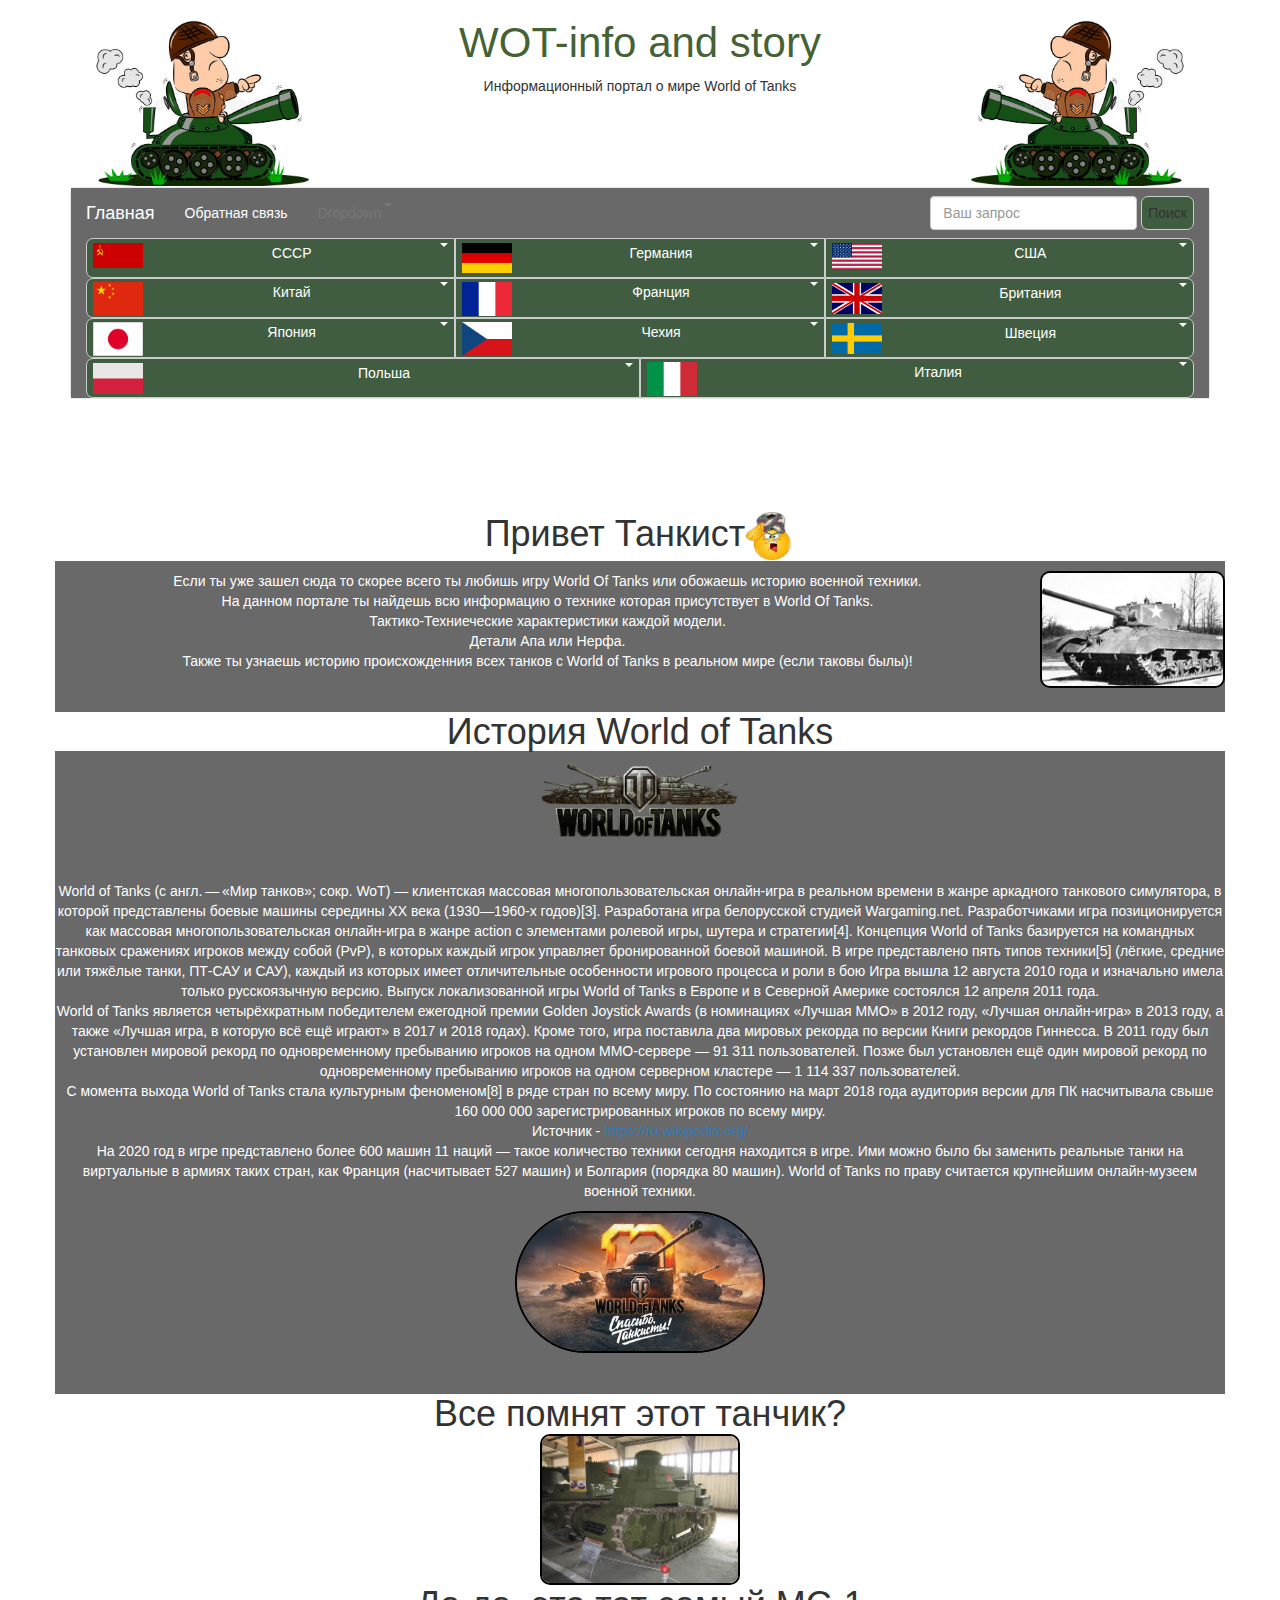
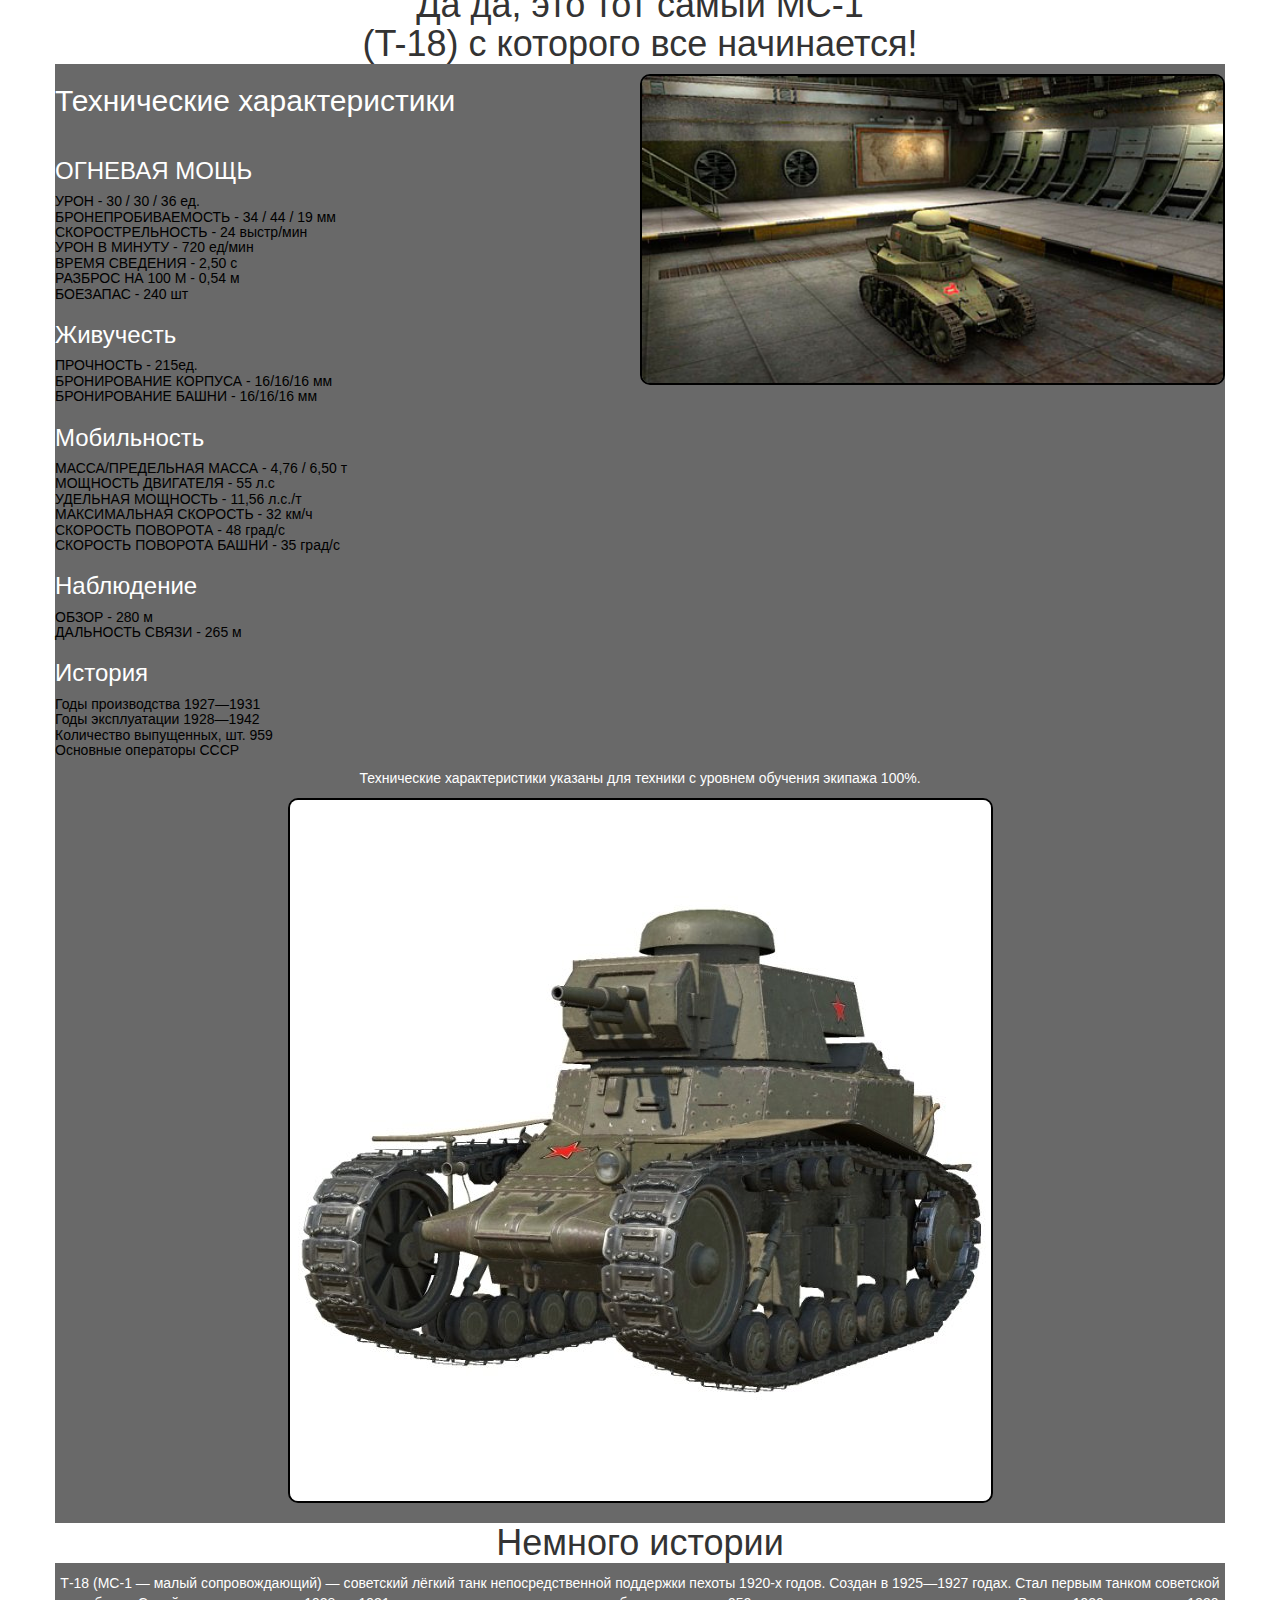
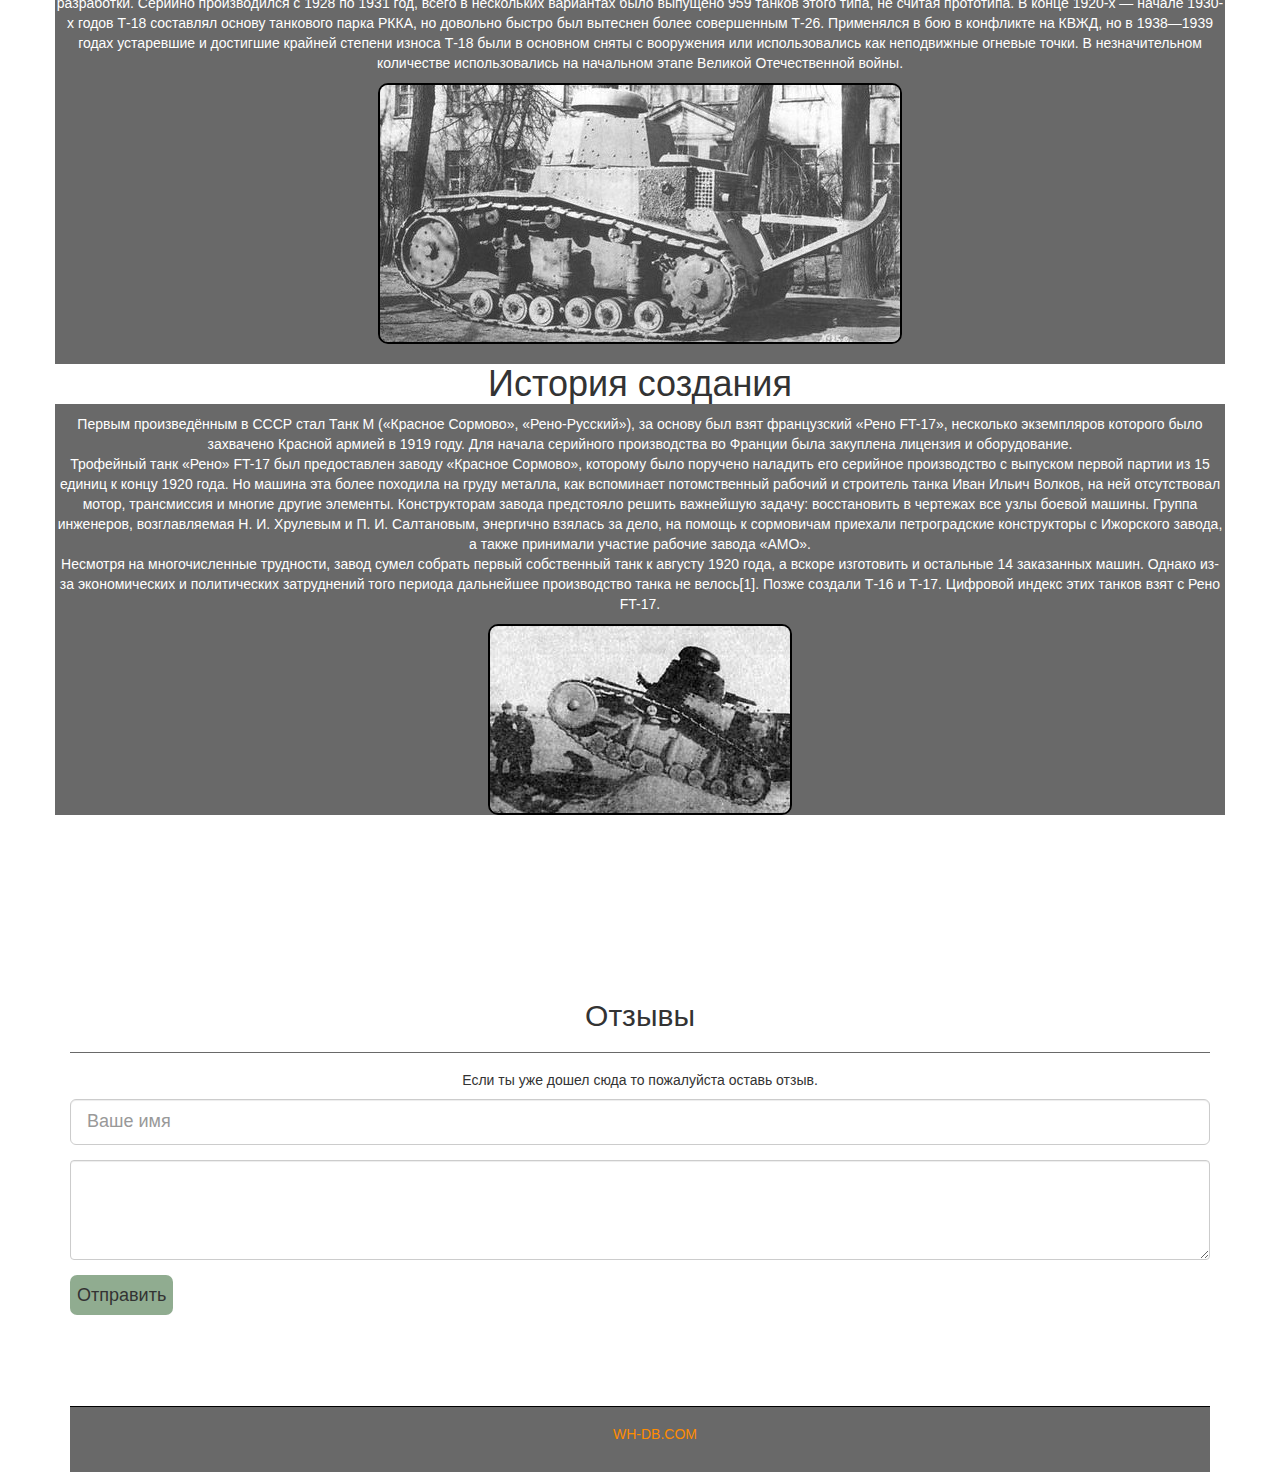
<file: index.html>
<!doctype html>
<html lang="en">
  <head>
    <meta charset="utf-8">
    <meta http-equiv="X-UA-Compatible" content="IE=edge">
    <meta name="viewport" content="width=device-width, initial-scale=1">
    <!-- The above 3 meta tags *must* come first in the head; any other head content must come *after* these tags -->
    <title>Bootstrap 101 Template</title>

    <!-- Bootstrap -->
    <link rel="stylesheet" href="assets/css/bootstrap.min.css">

    <!--MY styles-->
    <link rel="stylesheet" href="assets/css/style.css">
   

    <!-- HTML5 shim and Respond.js for IE8 support of HTML5 elements and media queries -->
    <!-- WARNING: Respond.js doesn't work if you view the page via file:// -->
    <!--[if lt IE 9]>
      <script src="https://oss.maxcdn.com/html5shiv/3.7.3/html5shiv.min.js"></script>
      <script src="https://oss.maxcdn.com/respond/1.4.2/respond.min.js"></script>
    <![endif]-->
  </head>
  <body>

     <!--Container-->
    <div class="container">
       <!--Container navbar-->
      <div class="navbar-container">
          <!--Container image header-->
        <img src="assets/img/mylt.tanks.jpg" class="image-brend-left" alt="">
        <img src="assets/img/mylt.tankszerkalo.jpg" class="image-brend-rigth" alt="">
        <h1 class="name-header">WOT-info and story</h1>
        <p style="text-align: center;">
          Информационный портал о мире World of Tanks
        </p>

        <div class="margin_8"></div>
          <!--Container button header-->
        <nav class="navbar navbar-default">
          <div class="container-fluid">
            <div class="navbar-header">
              <button type="button" class="navbar-toggle collapsed" data-toggle="collapse" data-target="#bs-example-navbar-collapse-1">
                <span class="sr-only">Toggle navigation</span>
                <span class="icon-bar"></span>
                <span class="icon-bar"></span>
                <span class="icon-bar"></span>
              </button>
              <a class="navbar-brand" href="index.html" style="color: white;">Главная</a>
            </div>
        
            <div class="collapse navbar-collapse" id="bs-example-navbar-collapse-1">
              <ul class="nav navbar-nav">
                <li><a href="#" style="color: white;">Обратная связь</a></li>
                <li class="dropdown">
                  <a href="#" class="dropdown-toggle" data-toggle="dropdown" role="button" aria-expanded="false">Dropdown <span class="caret"></span></a>
                  <ul class="dropdown-menu" role="menu">
                    <li><a href="#">Another action</a></li>
                    <li><a href="#">Something else here</a></li>
                    <li class="divider"></li>
                    <li><a href="#">Separated link</a></li>
                    <li class="divider"></li>
                    <li><a href="#">One more separated link</a></li>
                  </ul>
                </li>
                
              </ul>
              <form class="navbar-form navbar-right" role="search">
                <div class="form-group">
                  <input type="text" class="form-control" placeholder="Ваш запрос">
                </div>
                <button type="submit" style="height: 34px;" class="btn btn-default">Поиск</button>
              </form>

                <!--Container Button group-->
              <div class="btn-group btn-group-justified" role="group">
                <div class="btn-group">
                  <button type="button" class="btn btn-default dropdown-toggle" data-toggle="dropdown" aria-haspopup="true" aria-expanded="false">
                  <img src="assets/img/USSR.png" class="image_btn" alt="СССР"><p class="name-button">СССР<span class="caret"></span></p>
                  </button>
                  <ul class="dropdown-menu">
                    <li><a href="lungs-tanks-USSR.html">Легкие Танки</a></li>
                    <li><a href="#">Средние Танки</a></li>
                    <li><a href="#">Тяжелые Танки</a></li>
                    <li><a href="#">ПТ-САУ</a></li>
                    <li><a href="#">САУ</a></li>
                  </ul>
                </div>

                <div class="btn-group">
                  <button type="button" class="btn btn-default dropdown-toggle" data-toggle="dropdown" aria-haspopup="true" aria-expanded="false">
                    <img src="assets/img/Germany.png" class="image_btn" alt="Германия"><p class="name-button">Германия<span class="caret"></span></p>
                  </button>
                  <ul class="dropdown-menu">
                    <li><a href="lungs-tanks-Germany.html">Легкие Танки</a></li>
                    <li><a href="#">Средние Танки</a></li>
                    <li><a href="#">Тяжелые Танки</a></li>
                    <li><a href="#">ПТ-САУ</a></li>
                    <li><a href="#">САУ</a></li>
                  </ul>
                </div>

                <div class="btn-group">
                  <button type="button" class="btn btn-default dropdown-toggle" data-toggle="dropdown" aria-haspopup="true" aria-expanded="false">
                    <img src="assets/img/USA.png" class="image_btn" alt="США"><p class="name-button">США<span class="caret"></span></p>
                  </button>
                  <ul class="dropdown-menu dropdown-menu-right">
                    <li><a href="#">Легкие Танки</a></li>
                    <li><a href="#">Средние Танки</a></li>
                    <li><a href="#">Тяжелые Танки</a></li>
                    <li><a href="#">ПТ-САУ</a></li>
                    <li><a href="#">САУ</a></li>
                  </ul>
                </div>
                
              </div>

              <div class="btn-group btn-group-justified" role="group">
                <div class="btn-group">
                  <button type="button" class="btn btn-default dropdown-toggle" data-toggle="dropdown" aria-haspopup="true" aria-expanded="false">
                    <img src="assets/img/china.png" class="image_btn" alt="Китай"><p class="name-button">Китай<span class="caret"></span></p>
                  </button>
                  <ul class="dropdown-menu">
                    <li><a href="#">Легкие Танки</a></li>
                    <li><a href="#">Средние Танки</a></li>
                    <li><a href="#">Тяжелые Танки</a></li>
                    <li><a href="#">ПТ-САУ</a></li>
                    <li><a href="#">САУ</a></li>
                  </ul>
                </div>

                <div class="btn-group">
                  <button type="button" class="btn btn-default dropdown-toggle" data-toggle="dropdown" aria-haspopup="true" aria-expanded="false">
                    <img src="assets/img/france.png" class="image_btn" alt="Франция"><p class="name-button">Франция<span class="caret"></span></p>
                  </button>
                  <ul class="dropdown-menu">
                    <li><a href="#">Легкие Танки</a></li>
                    <li><a href="#">Средние Танки</a></li>
                    <li><a href="#">Тяжелые Танки</a></li>
                    <li><a href="#">ПТ-САУ</a></li>
                    <li><a href="#">САУ</a></li>
                  </ul>
                </div>

                <div class="btn-group">
                  <button type="button" class="btn btn-default dropdown-toggle" data-toggle="dropdown" aria-haspopup="true" aria-expanded="false">
                    <img src="assets/img/United_Kingdom.png" class="image_btn" alt="Британия"><p class="name-button">Британия<span class="caret"></span></p>
                  </button>
                  <ul class="dropdown-menu dropdown-menu-right">
                    <li><a href="#">Легкие Танки</a></li>
                    <li><a href="#">Средние Танки</a></li>
                    <li><a href="#">Тяжелые Танки</a></li>
                    <li><a href="#">ПТ-САУ</a></li>
                    <li><a href="#">САУ</a></li>
                  </ul>
                </div>
                
              </div>

              <div class="btn-group btn-group-justified" role="group">
                <div class="btn-group">
                  <button type="button" class="btn btn-default dropdown-toggle" data-toggle="dropdown" aria-haspopup="true" aria-expanded="false">
                    <img src="assets/img/japan.png" class="image_btn" alt="Япония"><p class="name-button">Япония<span class="caret"></span></p>
                  </button>
                  <ul class="dropdown-menu">
                    <li><a href="#">Легкие Танки</a></li>
                    <li><a href="#">Средние Танки</a></li>
                    <li><a href="#">Тяжелые Танки</a></li>
                    <li><a href="#">ПТ-САУ</a></li>
                    <li><a href="#">САУ</a></li>
                  </ul>
                </div>

                <div class="btn-group">
                  <button type="button" class="btn btn-default dropdown-toggle" data-toggle="dropdown" aria-haspopup="true" aria-expanded="false">
                    <img src="assets/img/chehoslovakiya.png" class="image_btn" alt="Чехия"><p class="name-button">Чехия<span class="caret"></span></p>
                  </button>
                  <ul class="dropdown-menu">
                    <li><a href="#">Легкие Танки</a></li>
                    <li><a href="#">Средние Танки</a></li>
                    <li><a href="#">Тяжелые Танки</a></li>
                    <li><a href="#">ПТ-САУ</a></li>
                    <li><a href="#">САУ</a></li>
                  </ul>
                </div>

                <div class="btn-group">
                  <button type="button" class="btn btn-default dropdown-toggle" data-toggle="dropdown" aria-haspopup="true" aria-expanded="false">
                    <img src="assets/img/shvece.png" class="image_btn" alt="Швеция"><p class="name-button">Швеция<span class="caret"></span></p>
                  </button>
                  <ul class="dropdown-menu dropdown-menu-right">
                    <li><a href="#">Легкие Танки</a></li>
                    <li><a href="#">Средние Танки</a></li>
                    <li><a href="#">Тяжелые Танки</a></li>
                    <li><a href="#">ПТ-САУ</a></li>
                    <li><a href="#">САУ</a></li>
                  </ul>
                </div>
                
              </div>

              <div class="btn-group btn-group-justified" role="group">
                <div class="btn-group">
                  <button type="button" class="btn btn-default dropdown-toggle" data-toggle="dropdown" aria-haspopup="true" aria-expanded="false">
                    <img src="assets/img/poland.png" class="image_btn" alt="Польша"><p class="name-button">Польша<span class="caret"></span></p>
                  </button>
                  <ul class="dropdown-menu">
                    <li><a href="#">Легкие Танки</a></li>
                    <li><a href="#">Средние Танки</a></li>
                    <li><a href="#">Тяжелые Танки</a></li>
                    <li><a href="#">ПТ-САУ</a></li>
                    <li><a href="#">САУ</a></li>
                  </ul>
                </div>

                <div class="btn-group">
                  <button type="button" class="btn btn-default dropdown-toggle" data-toggle="dropdown" aria-haspopup="true" aria-expanded="false">
                    <img src="assets/img/italy.png" class="image_btn" alt="Италия"><p class="name-button">Италия<span class="caret"></span></p>
                  </button>
                  <ul class="dropdown-menu dropdown-menu-right">
                    <li><a href="#">Легкие Танки</a></li>
                    <li><a href="#">Средние Танки</a></li>
                    <li><a href="#">Тяжелые Танки</a></li>
                    <li><a href="#">ПТ-САУ</a></li>
                    <li><a href="#">САУ</a></li>
                  </ul>
                </div>
              </div>                          
            </div>
          </div>
      </div>

      <div class="margin_8"></div>

      <!--Container content-->
      <div class="row">
         <div class="content">
            <div class="">
              <h1>Привет Танкист<img src="assets/img/komand-smail.jpg" style="width: 50px; height: auto; border-radius: 50px;" alt=""></h1>
              
              <!--Container paragraf-->
            <p>
                <img src="assets/img/t-23 medium.jpg" style="float: right; width: 185px; height: auto; border-radius: 10px; border: solid 2px black;" alt="">
                Если ты уже зашел сюда то скорее всего ты любишь игру World Of Tanks или обожаешь историю военной техники. <br>
                На данном портале ты найдешь всю информацию о технике которая присутствует в World Of Tanks. <br>
                Тактико-Техниеческие характеристики каждой модели. <br>
                Детали Апа или Нерфа. <br>
                Также ты узнаешь историю происхожденния всех танков с World of Tanks в реальном мире (если таковы былы)! <br>
              </p> 
              <hr>
            </div>

            <h1>История World of Tanks </h1>
            <img src="assets/img/WoT_logo.png" style="width: 200px; height: auto; display: block; margin-left: auto; margin-right: auto;" alt="">
        
            <hr>

            <p>
              World of Tanks (с англ. — «Мир танков»; сокр. WoT) — клиентская массовая многопользовательская онлайн-игра в реальном времени в жанре аркадного танкового симулятора, в которой представлены боевые машины середины XX века (1930—1960-х годов)[3]. Разработана игра белорусской студией Wargaming.net. Разработчиками игра позиционируется как массовая многопользовательская онлайн-игра в жанре action с элементами ролевой игры, шутера и стратегии[4].

              Концепция World of Tanks базируется на командных танковых сражениях игроков между собой (PvP), в которых каждый игрок управляет бронированной боевой машиной. В игре представлено пять типов техники[5] (лёгкие, средние или тяжёлые танки, ПТ-САУ и САУ), каждый из которых имеет отличительные особенности игрового процесса и роли в бою

              Игра вышла 12 августа 2010 года и изначально имела только русскоязычную версию. Выпуск локализованной игры World of Tanks в Европе и в Северной Америке состоялся 12 апреля 2011 года. <br>

              World of Tanks является четырёхкратным победителем ежегодной премии Golden Joystick Awards (в номинациях «Лучшая ММО» в 2012 году, «Лучшая онлайн-игра» в 2013 году, а также «Лучшая игра, в которую всё ещё играют» в 2017 и 2018 годах). Кроме того, игра поставила два мировых рекорда по версии Книги рекордов Гиннесса. В 2011 году был установлен мировой рекорд по одновременному пребыванию игроков на одном MMO-сервере — 91 311 пользователей. Позже был установлен ещё один мировой рекорд по одновременному пребыванию игроков на одном серверном кластере — 1 114 337 пользователей. <br>

              С момента выхода World of Tanks стала культурным феноменом[8] в ряде стран по всему миру. По состоянию на март 2018 года аудитория версии для ПК насчитывала свыше 160 000 000 зарегистрированных игроков по всему миру. <br>
              Источник - <a href="https://ru.wikipedia.org/wiki/World_of_Tanks#:~:text=%D0%98%D0%B3%D1%80%D0%B0%20%D0%B2%D1%8B%D1%88%D0%BB%D0%B0%2012%20%D0%B0%D0%B2%D0%B3%D1%83%D1%81%D1%82%D0%B0%202010,%D0%BC%D0%BE%D0%B4%D0%B5%D0%BB%D1%8C%20free%2Dto%2Dplay.">https://ru.wikipedia.org/</a> <br>
              На 2020 год в игре представлено более 600 машин 11 наций — такое количество техники сегодня находится в игре. Ими можно было бы заменить реальные танки на виртуальные в армиях таких стран, как Франция (насчитывает 527 машин) и Болгария (порядка 80 машин). World of Tanks по праву считается крупнейшим онлайн-музеем военной техники.
            </p>

            <img src="assets/img/WoT-logo-3D.jpg" style="width: 250px; height: auto; display: block; margin-left: auto; margin-right: auto; border-radius: 100px; border: solid 2px black" alt="">

            <hr>

            <h1>Все помнят этот танчик? <br>
              <a href="#"><img src="assets/img/MC-1,T-18.jpg" style="width: 200px; height: auto; display: block; margin-right: auto; margin-left: auto; border-radius: 10px; border: solid 2px black;" alt=""></a>
              Да да, это тот самый MC-1 <br> (T-18) с которого все начинается!
              
            </h1>

            <a href="#"><img class="mc-1" src="assets/img/mc-1.jpg" alt=""></a>
            
            <h2>Технические характеристики</h2>
            <hr>
            <h3>ОГНЕВАЯ МОЩЬ </h3>
            
            <h5>
            УРОН - 30 / 30 / 36 ед. <br>
            БРОНЕПРОБИВАЕМОСТЬ - 34 / 44 / 19 мм <br>
            СКОРОСТРЕЛЬНОСТЬ - 24 выстр/мин <br>
            УРОН В МИНУТУ - 720 ед/мин <br>
            ВРЕМЯ СВЕДЕНИЯ - 2,50 с <br>
            РАЗБРОС НА 100 М - 0,54 м <br>
            БОЕЗАПАС - 240 шт<br>
            </h5> 

            
            <h3>Живучесть</h3>
            
            <h5>
            ПРОЧНОСТЬ - 215ед.<br>
            БРОНИРОВАНИЕ КОРПУСА - 16/16/16 мм<br>
            БРОНИРОВАНИЕ БАШНИ - 16/16/16 мм<br>
            </h5>
            
            
            <h3>Мобильность</h3>
            
            <h5>
            МАССА/ПРЕДЕЛЬНАЯ МАССА - 4,76 / 6,50 т <br>
            МОЩНОСТЬ ДВИГАТЕЛЯ - 55 л.с <br>
            УДЕЛЬНАЯ МОЩНОСТЬ - 11,56 л.с./т <br>
            МАКСИМАЛЬНАЯ СКОРОСТЬ - 32 км/ч <br>
            СКОРОСТЬ ПОВОРОТА - 48 град/с <br>
            СКОРОСТЬ ПОВОРОТА БАШНИ - 35 град/с <br>
            </h5>

            
            <h3>Наблюдение</h3>
            
            <h5>
            ОБЗОР - 280 м <br>
            ДАЛЬНОСТЬ СВЯЗИ - 265 м <br>
            </h5>

            <h3>История</h3>
            <h5>
              Годы производства	1927—1931 <br>
              Годы эксплуатации	1928—1942 <br>
              Количество выпущенных, шт.	959 <br>
              Основные операторы	 СССР <br>
            </h5>
            <p> Технические характеристики указаны для техники с уровнем обучения экипажа 100%. </p>

            <img class="mc1" src="assets/img/tank_ms1_1.jpg" alt="">

            <h1>Немного истории</h1>
            <p>
              Т-18 (МС-1 — малый сопровождающий) — советский лёгкий танк непосредственной поддержки пехоты 1920-х годов. Создан в 1925—1927 годах. Стал первым танком советской разработки. Серийно производился с 1928 по 1931 год, всего в нескольких вариантах было выпущено 959 танков этого типа, не считая прототипа. В конце 1920-х — начале 1930-х годов Т-18 составлял основу танкового парка РККА, но довольно быстро был вытеснен более совершенным Т-26. Применялся в бою в конфликте на КВЖД, но в 1938—1939 годах устаревшие и достигшие крайней степени износа Т-18 были в основном сняты с вооружения или использовались как неподвижные огневые точки. В незначительном количестве использовались на начальном этапе Великой Отечественной войны.
            </p>

            <img class="mc1" src="assets/img/T-16_tank.jpg" alt="">

            <h1>История создания</h1>
            <p>
              Первым произведённым в СССР стал Танк М («Красное Сормово», «Рено-Русский»), за основу был взят французский «Рено FT-17», несколько экземпляров которого было захвачено Красной армией в 1919 году. Для начала серийного производства во Франции была закуплена лицензия и оборудование. <br>
              Трофейный танк «Рено» FT-17 был предоставлен заводу «Красное Сормово», которому было поручено наладить его серийное производство с выпуском первой партии из 15 единиц к концу 1920 года. Но машина эта более походила на груду металла, как вспоминает потомственный рабочий и строитель танка Иван Ильич Волков, на ней отсутствовал мотор, трансмиссия и многие другие элементы. Конструкторам завода предстояло решить важнейшую задачу: восстановить в чертежах все узлы боевой машины. Группа инженеров, возглавляемая Н. И. Хрулевым и П. И. Салтановым, энергично взялась за дело, на помощь к сормовичам приехали петроградские конструкторы с Ижорского завода, а также принимали участие рабочие завода «АМО». <br>
              Несмотря на многочисленные трудности, завод сумел собрать первый собственный танк к августу 1920 года, а вскоре изготовить и остальные 14 заказанных машин. Однако из-за экономических и политических затруднений того периода дальнейшее производство танка не велось[1]. Позже создали Т-16 и Т-17. Цифровой индекс этих танков взят с Рено FT-17. <br>
            </p>

            <img class="mc1" src="assets/img/KVZHD_1929_T_18.jpg" alt="">
          
            <div class="margin_8"></div>
            
          </div>
        </div>

      <div class="margin_8"></div>

      <h2 style="text-align: center;">Отзывы</h2>
      <hr>
      <h5 style="text-align: center;">Если ты уже дошел сюда то пожалуйста оставь отзыв.</h5>
      <form>
        <div class="form-group">
          <input type="text" placeholder="Ваше имя" class="form-control input-lg">
        </div>
        <div class="form-group">
          <textarea class="form-control"></textarea>
        </div>
        <button class="btn btn-lg ">Отправить</button>
      </form>
      
      <div class="margin_8"></div>
 
      <!--Container footer-->
      <footer>
        <div class="container">
          <p class="text-center"><a href="http://ru.wh-db.com">WH-DB.COM</a></p>

        </div>
      </footer>
    
  </div>

    <!-- jQuery (necessary for Bootstrap's JavaScript plugins) -->
    <script src="https://code.jquery.com/jquery-1.12.4.min.js" integrity="sha384-nvAa0+6Qg9clwYCGGPpDQLVpLNn0fRaROjHqs13t4Ggj3Ez50XnGQqc/r8MhnRDZ" crossorigin="anonymous"></script>
    <!-- Include all compiled plugins (below), or include individual files as needed -->
    <script src="https://stackpath.bootstrapcdn.com/bootstrap/3.4.1/js/bootstrap.min.js" integrity="sha384-aJ21OjlMXNL5UyIl/XNwTMqvzeRMZH2w8c5cRVpzpU8Y5bApTppSuUkhZXN0VxHd" crossorigin="anonymous"></script>
  </body>
</html>
</file>
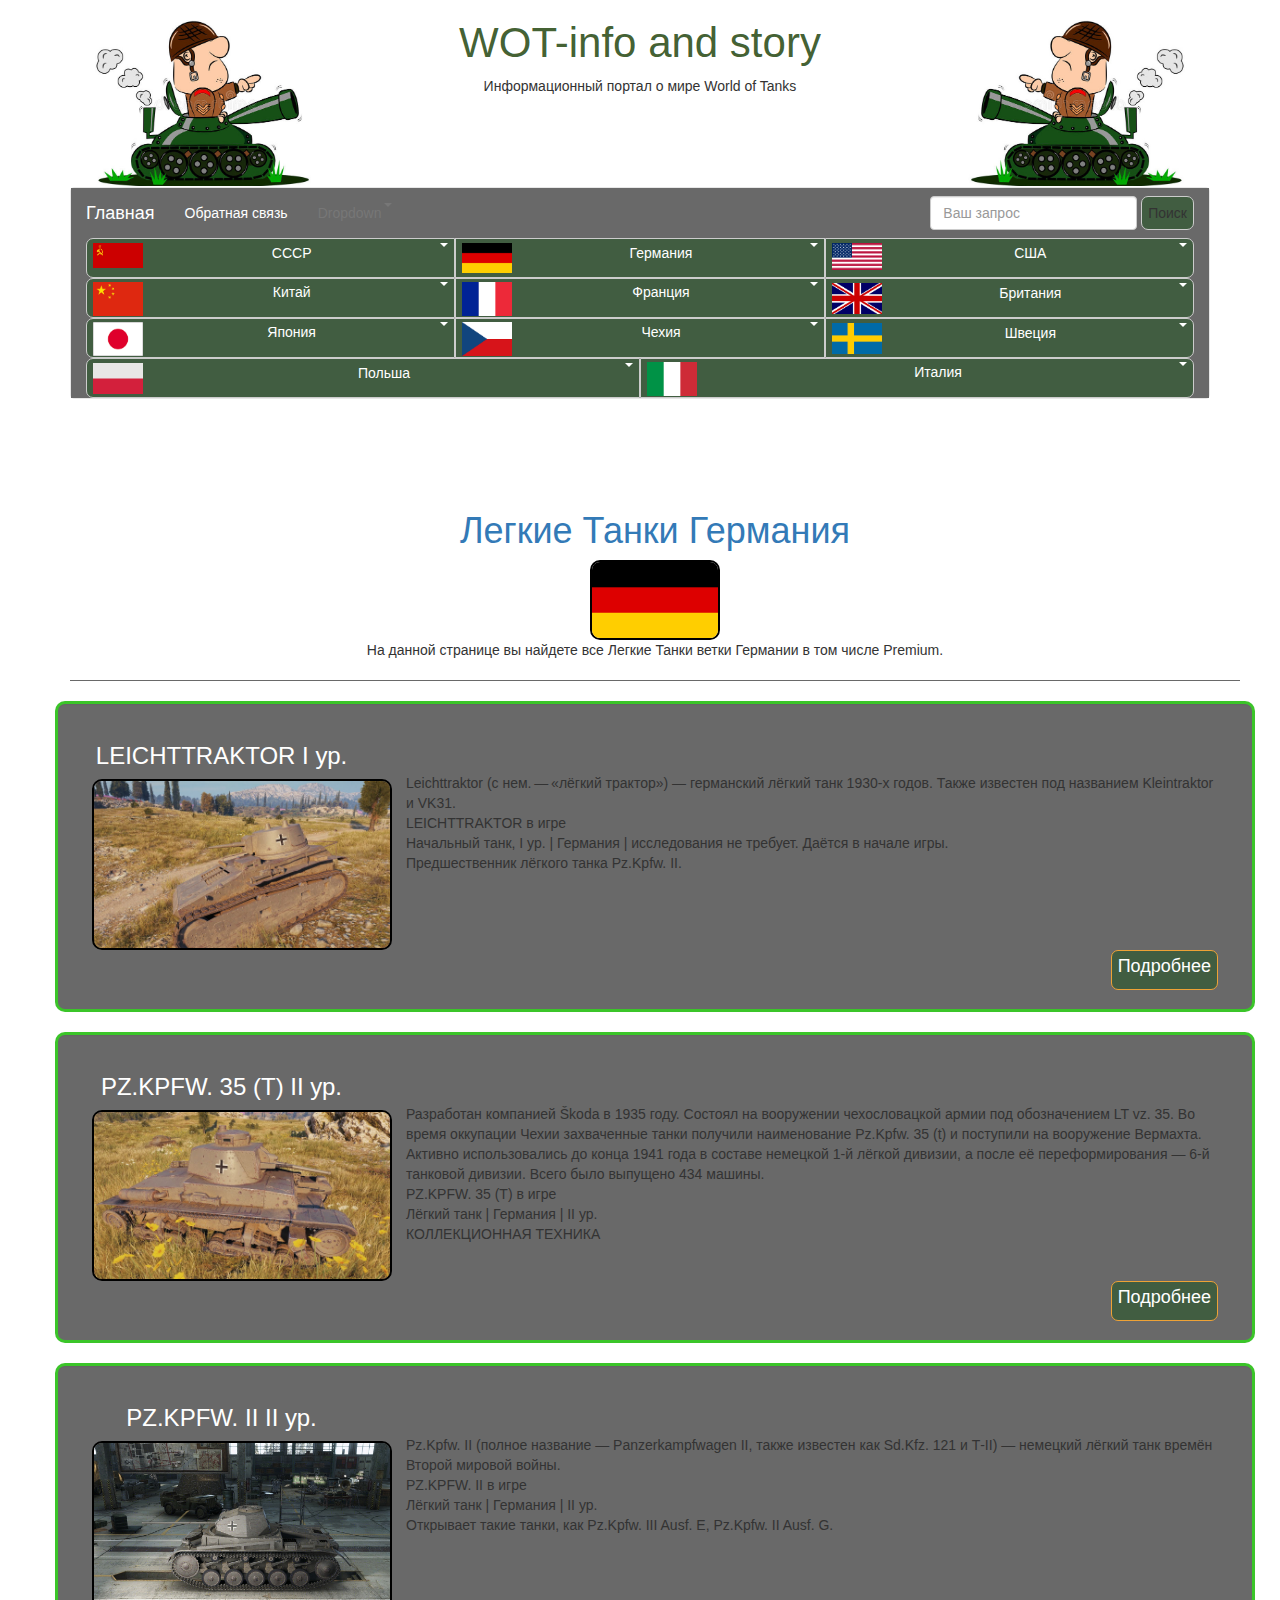
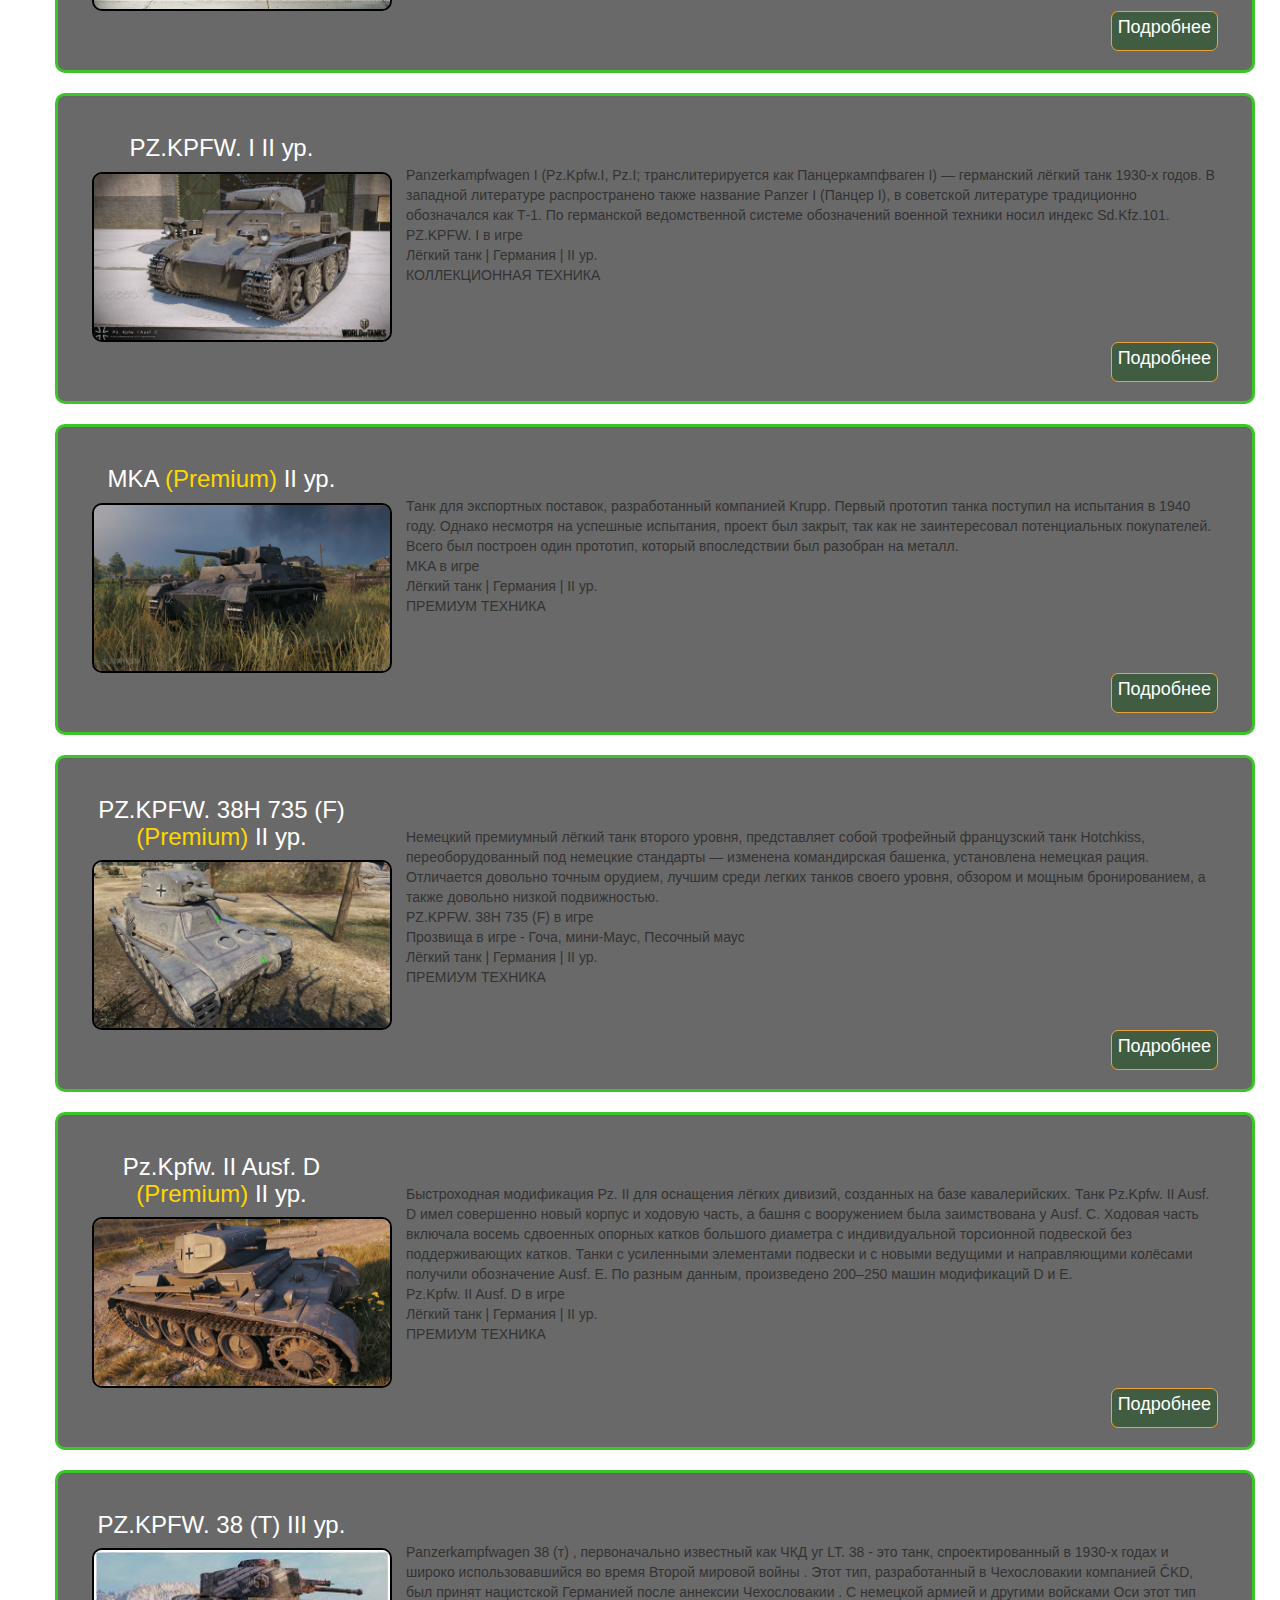
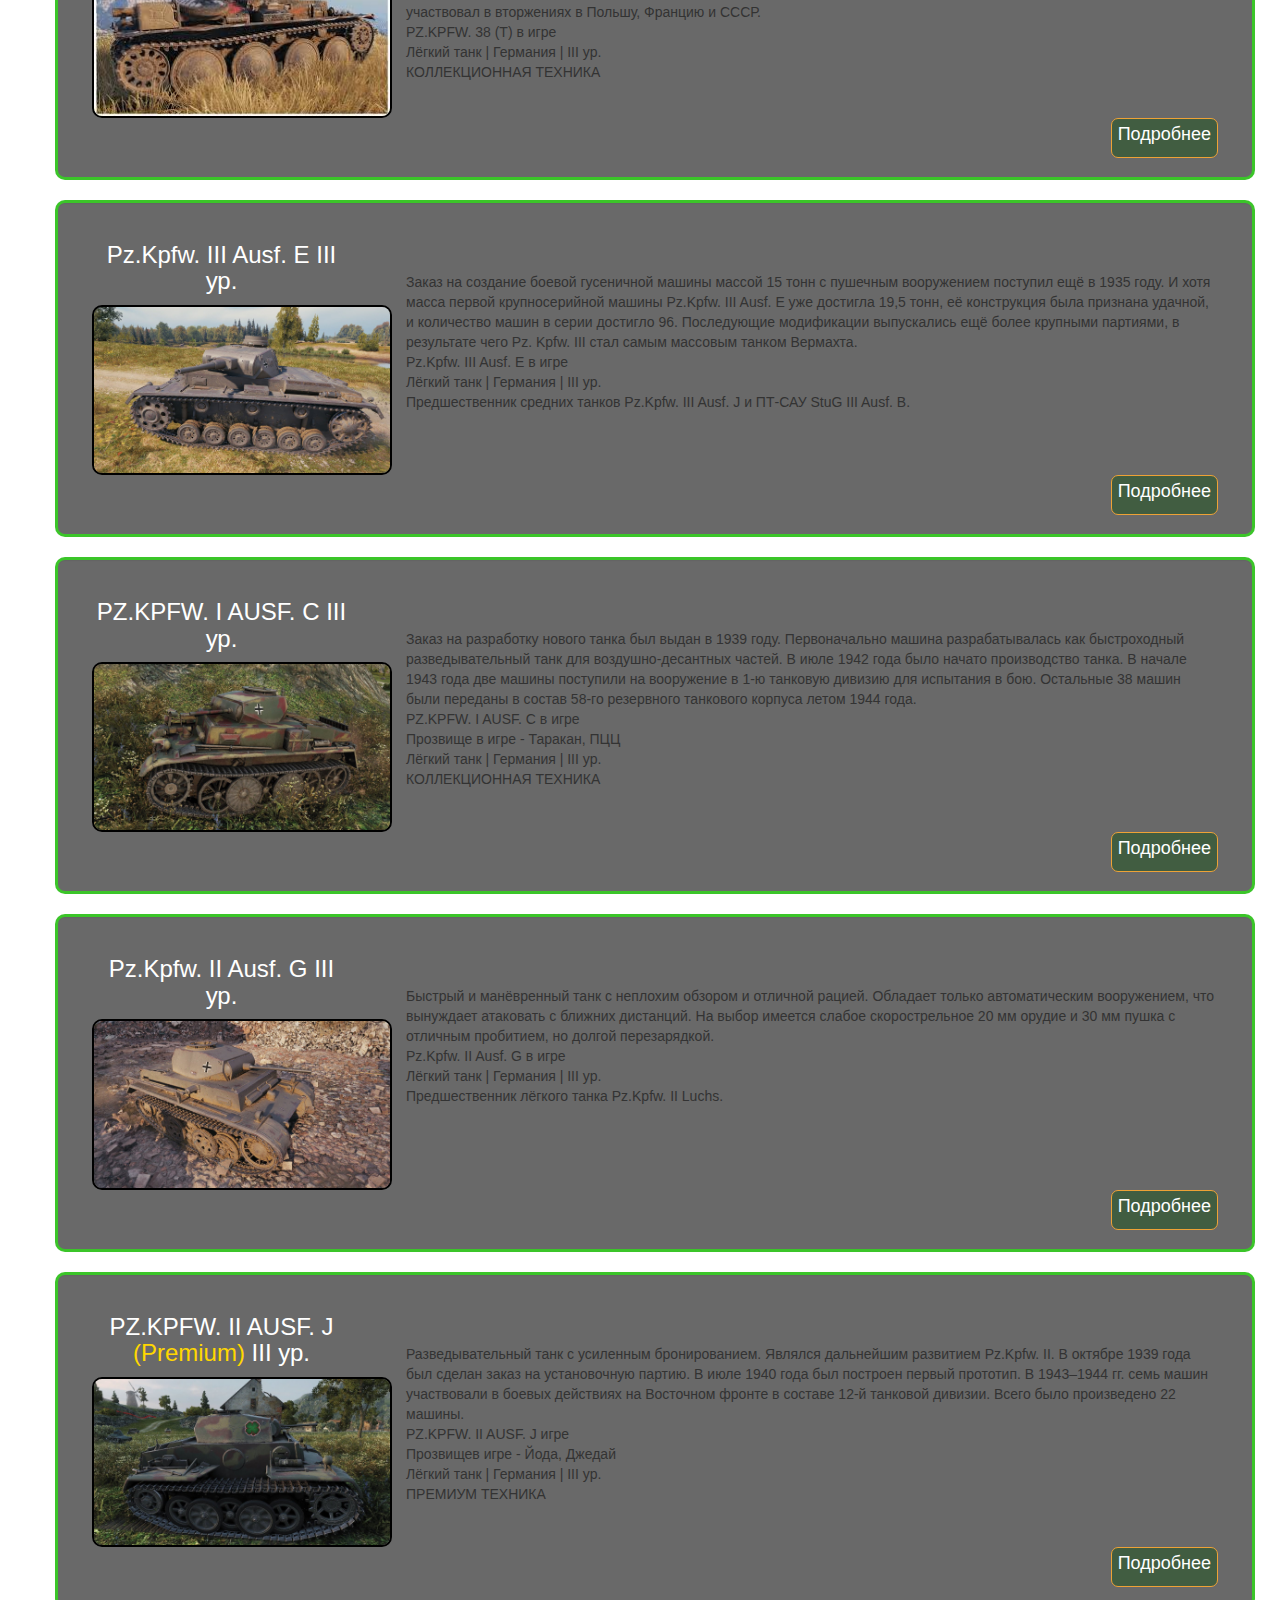
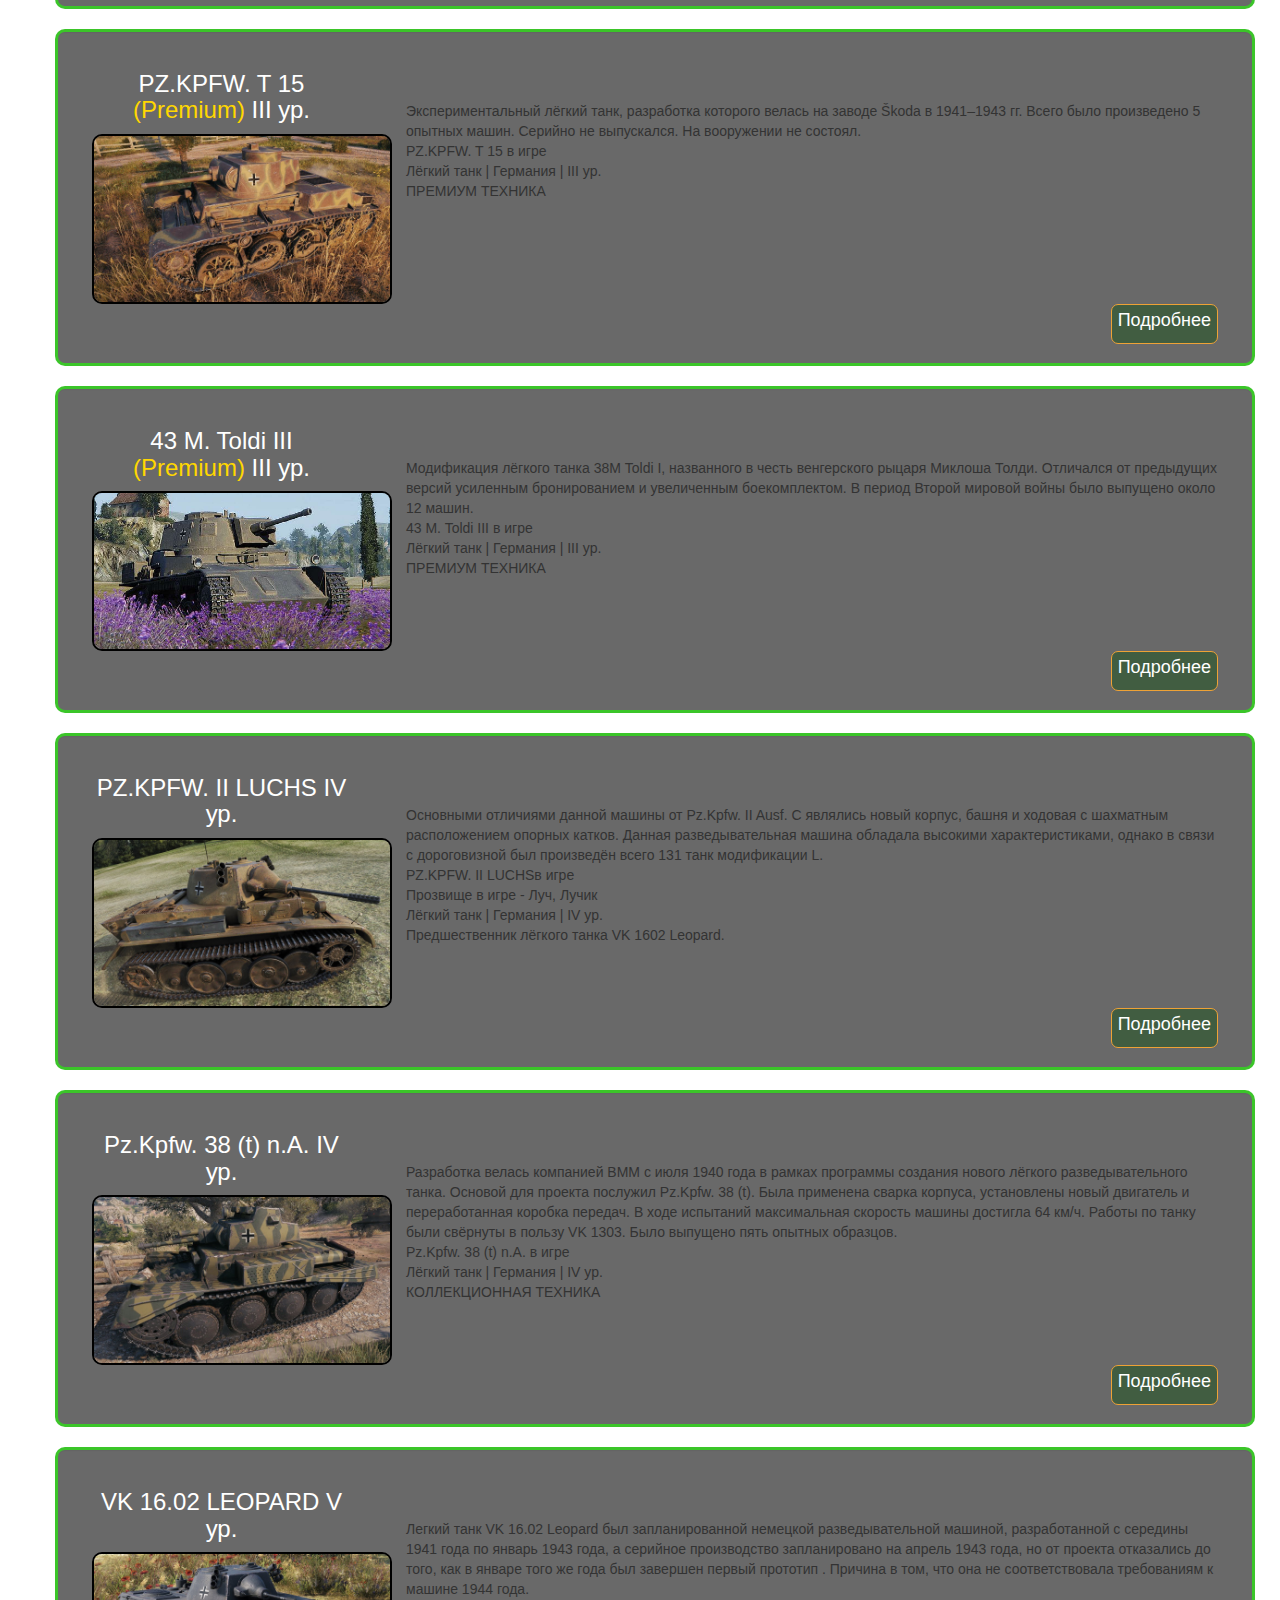
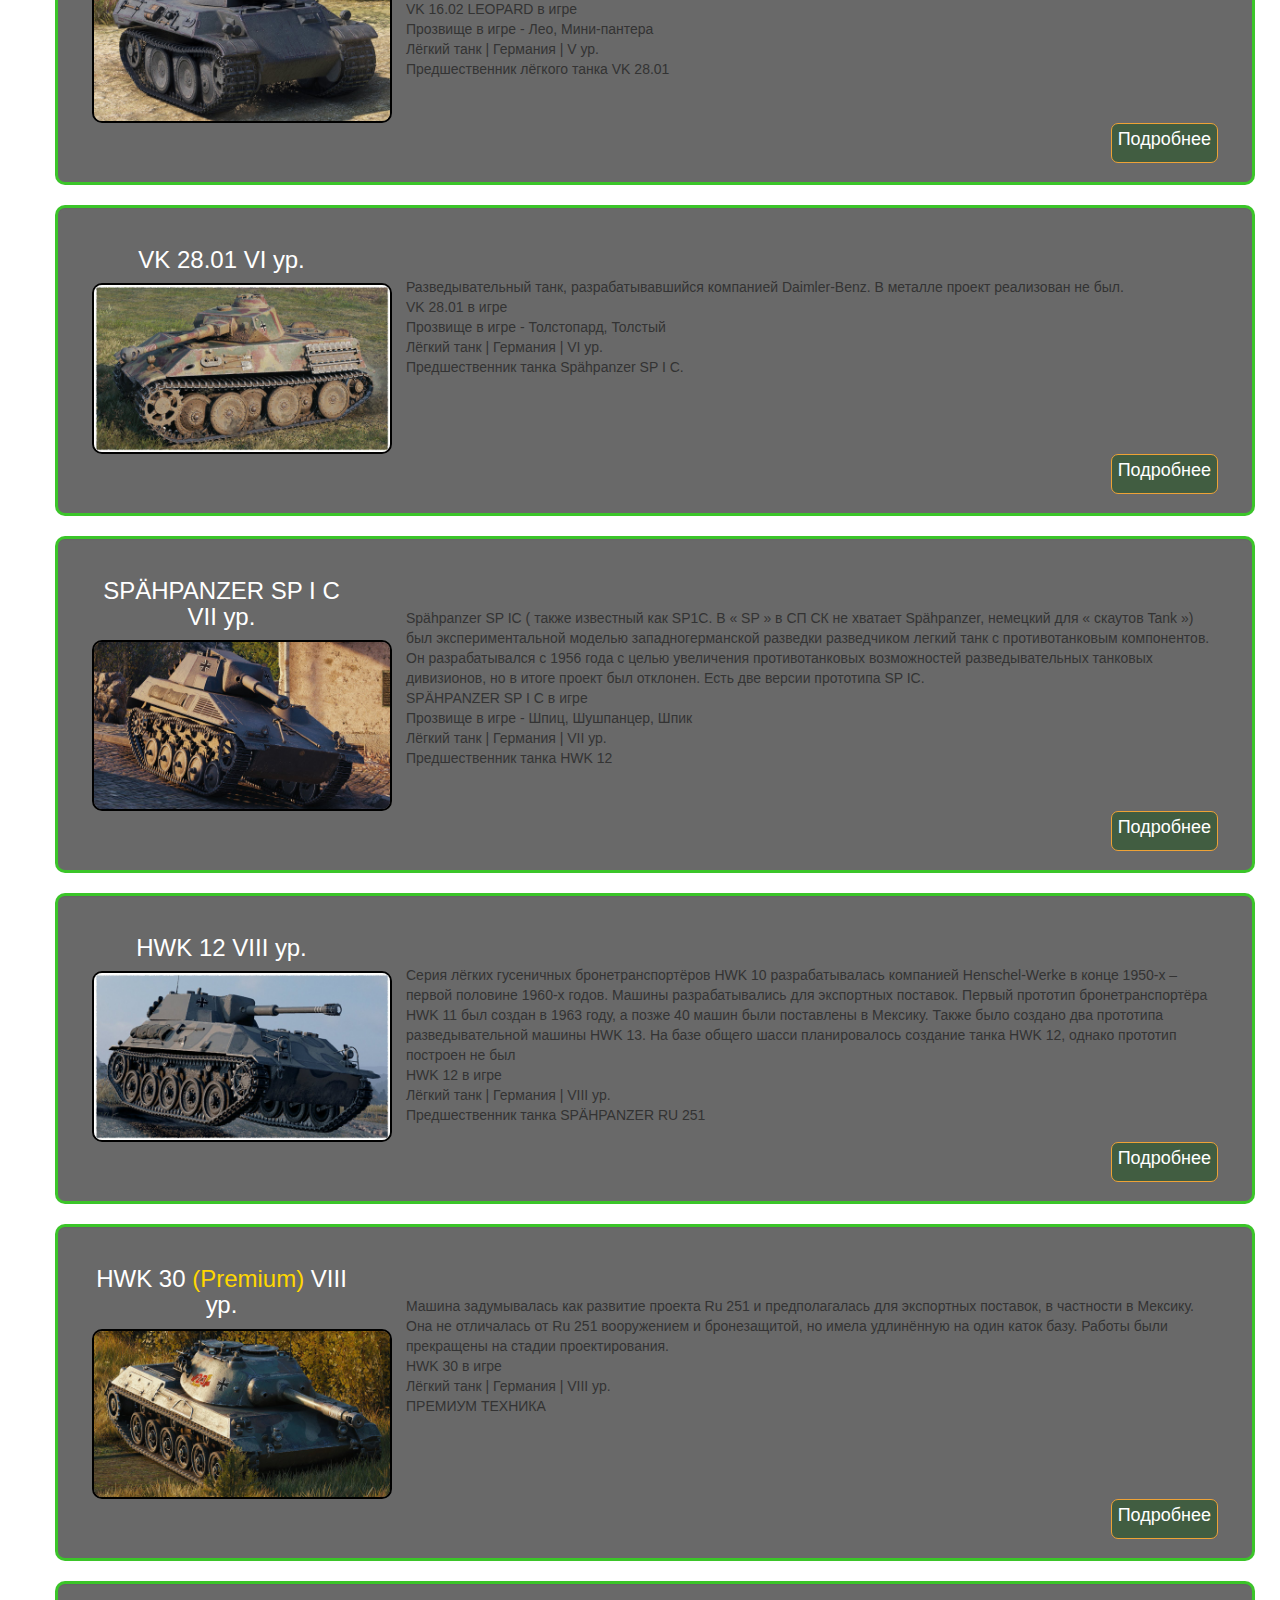
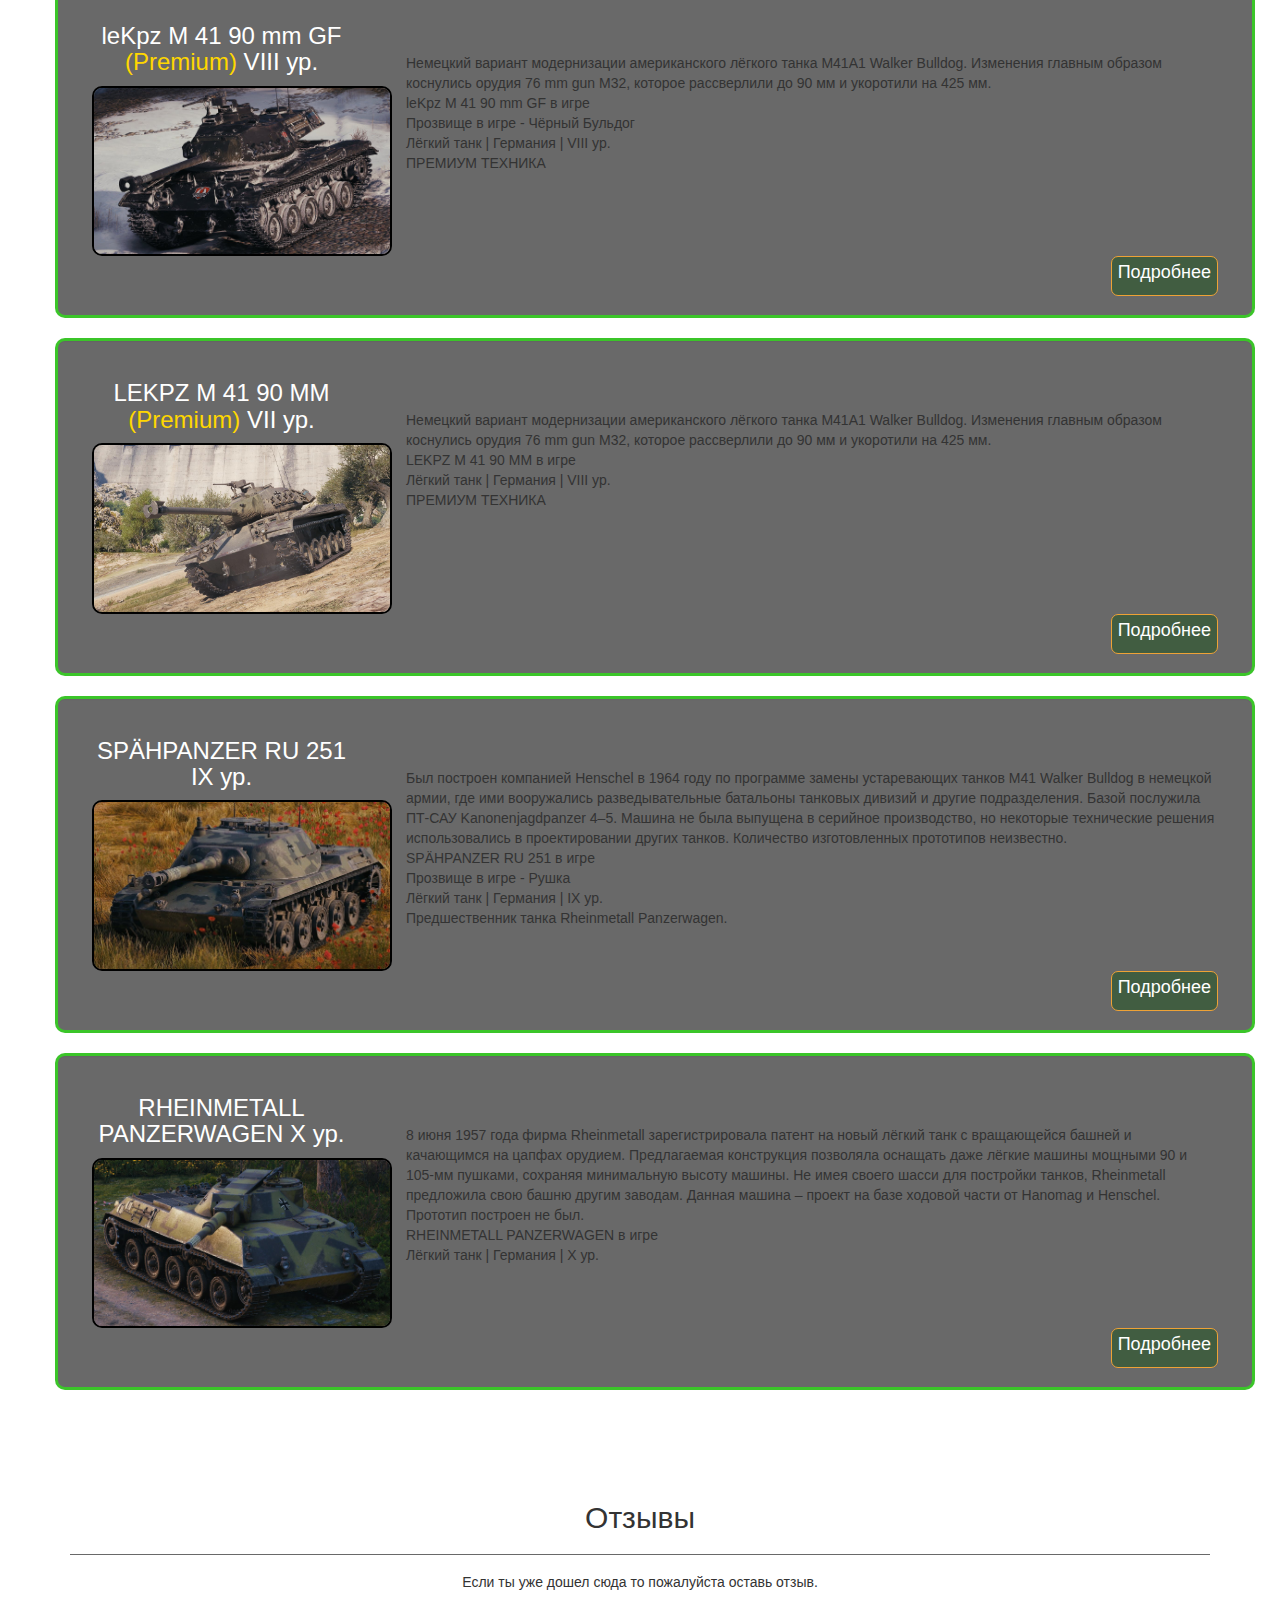
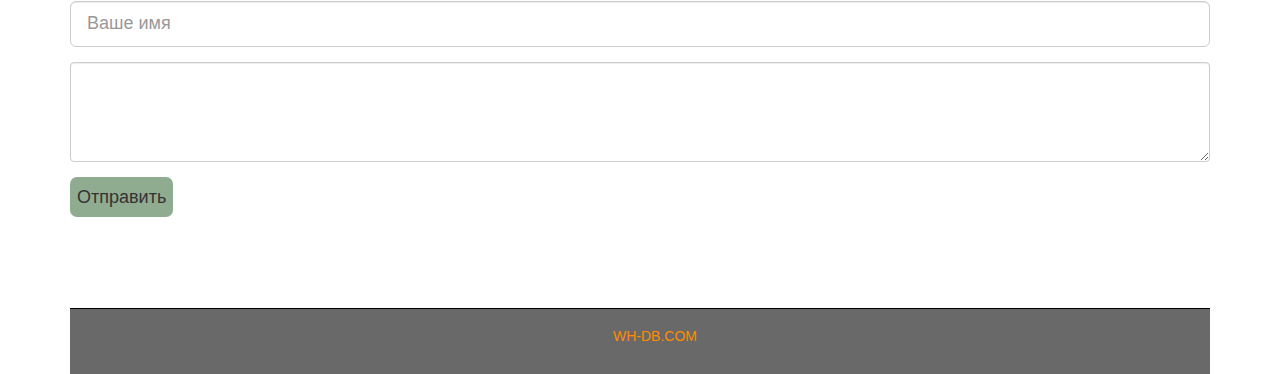
<file: lungs-tanks-Germany.html>
<!doctype html>
<html lang="en">
  <head>
    <meta charset="utf-8">
    <meta http-equiv="X-UA-Compatible" content="IE=edge">
    <meta name="viewport" content="width=device-width, initial-scale=1">
    <!-- The above 3 meta tags *must* come first in the head; any other head content must come *after* these tags -->
    <title>Bootstrap 101 Template</title>

    <!-- Bootstrap -->
    <link rel="stylesheet" href="assets/css/bootstrap.min.css">

    <!--MY styles-->
    <link rel="stylesheet" href="assets/css/style.css">
   

    <!-- HTML5 shim and Respond.js for IE8 support of HTML5 elements and media queries -->
    <!-- WARNING: Respond.js doesn't work if you view the page via file:// -->
    <!--[if lt IE 9]>
      <script src="https://oss.maxcdn.com/html5shiv/3.7.3/html5shiv.min.js"></script>
      <script src="https://oss.maxcdn.com/respond/1.4.2/respond.min.js"></script>
    <![endif]-->
  </head>
  <body>

     <!--Container-->
    <div class="container">
       <!--Container navbar-->
      <div class="navbar-container">
          <!--Container image header-->
        <img src="assets/img/mylt.tanks.jpg" class="image-brend-left" alt="">
        <img src="assets/img/mylt.tankszerkalo.jpg" class="image-brend-rigth" alt="">
        <h1 class="name-header">WOT-info and story</h1>
        <p style="text-align: center;">
          Информационный портал о мире World of Tanks
        </p>

        <div class="margin_8"></div>
          <!--Container button header-->
        <nav class="navbar navbar-default">
          <div class="container-fluid">
            <div class="navbar-header">
              <button type="button" class="navbar-toggle collapsed" data-toggle="collapse" data-target="#bs-example-navbar-collapse-1">
                <span class="sr-only">Toggle navigation</span>
                <span class="icon-bar"></span>
                <span class="icon-bar"></span>
                <span class="icon-bar"></span>
              </button>
              <a class="navbar-brand" href="index.html" style="color: white;">Главная</a>
            </div>
        
            <div class="collapse navbar-collapse" id="bs-example-navbar-collapse-1">
              <ul class="nav navbar-nav">
                <li><a href="#" style="color: white;">Обратная связь</a></li>
                <li class="dropdown">
                  <a href="#" class="dropdown-toggle" data-toggle="dropdown" role="button" aria-expanded="false">Dropdown <span class="caret"></span></a>
                  <ul class="dropdown-menu" role="menu">
                    <li><a href="#">Another action</a></li>
                    <li><a href="#">Something else here</a></li>
                    <li class="divider"></li>
                    <li><a href="#">Separated link</a></li>
                    <li class="divider"></li>
                    <li><a href="#">One more separated link</a></li>
                  </ul>
                </li>
                
              </ul>
              <form class="navbar-form navbar-right" role="search">
                <div class="form-group">
                  <input type="text" class="form-control" placeholder="Ваш запрос">
                </div>
                <button type="submit" style="height: 34px;" class="btn btn-default">Поиск</button>
              </form>

                <!--Container Button group-->
              <div class="btn-group btn-group-justified" role="group">
                <div class="btn-group">
                  <button type="button" class="btn btn-default dropdown-toggle" data-toggle="dropdown" aria-haspopup="true" aria-expanded="false">
                  <img src="assets/img/USSR.png" class="image_btn" alt="СССР"><p class="name-button">СССР<span class="caret"></span></p>
                  </button>
                  <ul class="dropdown-menu">
                    <li><a href="lungs-tanks-USSR.html">Легкие Танки</a></li>
                    <li><a href="#">Средние Танки</a></li>
                    <li><a href="#">Тяжелые Танки</a></li>
                    <li><a href="#">ПТ-САУ</a></li>
                    <li><a href="#">САУ</a></li>
                  </ul>
                </div>

                <div class="btn-group">
                  <button type="button" class="btn btn-default dropdown-toggle" data-toggle="dropdown" aria-haspopup="true" aria-expanded="false">
                    <img src="assets/img/Germany.png" class="image_btn" alt="Германия"><p class="name-button">Германия<span class="caret"></span></p>
                  </button>
                  <ul class="dropdown-menu">
                    <li><a href="lungs-tanks-Germany.html">Легкие Танки</a></li>
                    <li><a href="#">Средние Танки</a></li>
                    <li><a href="#">Тяжелые Танки</a></li>
                    <li><a href="#">ПТ-САУ</a></li>
                    <li><a href="#">САУ</a></li>
                  </ul>
                </div>

                <div class="btn-group">
                  <button type="button" class="btn btn-default dropdown-toggle" data-toggle="dropdown" aria-haspopup="true" aria-expanded="false">
                    <img src="assets/img/USA.png" class="image_btn" alt="США"><p class="name-button">США<span class="caret"></span></p>
                  </button>
                  <ul class="dropdown-menu dropdown-menu-right">
                    <li><a href="#">Легкие Танки</a></li>
                    <li><a href="#">Средние Танки</a></li>
                    <li><a href="#">Тяжелые Танки</a></li>
                    <li><a href="#">ПТ-САУ</a></li>
                    <li><a href="#">САУ</a></li>
                  </ul>
                </div>
                
              </div>

              <div class="btn-group btn-group-justified" role="group">
                <div class="btn-group">
                  <button type="button" class="btn btn-default dropdown-toggle" data-toggle="dropdown" aria-haspopup="true" aria-expanded="false">
                    <img src="assets/img/china.png" class="image_btn" alt="Китай"><p class="name-button">Китай<span class="caret"></span></p>
                  </button>
                  <ul class="dropdown-menu">
                    <li><a href="#">Легкие Танки</a></li>
                    <li><a href="#">Средние Танки</a></li>
                    <li><a href="#">Тяжелые Танки</a></li>
                    <li><a href="#">ПТ-САУ</a></li>
                    <li><a href="#">САУ</a></li>
                  </ul>
                </div>

                <div class="btn-group">
                  <button type="button" class="btn btn-default dropdown-toggle" data-toggle="dropdown" aria-haspopup="true" aria-expanded="false">
                    <img src="assets/img/france.png" class="image_btn" alt="Франция"><p class="name-button">Франция<span class="caret"></span></p>
                  </button>
                  <ul class="dropdown-menu">
                    <li><a href="#">Легкие Танки</a></li>
                    <li><a href="#">Средние Танки</a></li>
                    <li><a href="#">Тяжелые Танки</a></li>
                    <li><a href="#">ПТ-САУ</a></li>
                    <li><a href="#">САУ</a></li>
                  </ul>
                </div>

                <div class="btn-group">
                  <button type="button" class="btn btn-default dropdown-toggle" data-toggle="dropdown" aria-haspopup="true" aria-expanded="false">
                    <img src="assets/img/United_Kingdom.png" class="image_btn" alt="Британия"><p class="name-button">Британия<span class="caret"></span></p>
                  </button>
                  <ul class="dropdown-menu dropdown-menu-right">
                    <li><a href="#">Легкие Танки</a></li>
                    <li><a href="#">Средние Танки</a></li>
                    <li><a href="#">Тяжелые Танки</a></li>
                    <li><a href="#">ПТ-САУ</a></li>
                    <li><a href="#">САУ</a></li>
                  </ul>
                </div>
                
              </div>

              <div class="btn-group btn-group-justified" role="group">
                <div class="btn-group">
                  <button type="button" class="btn btn-default dropdown-toggle" data-toggle="dropdown" aria-haspopup="true" aria-expanded="false">
                    <img src="assets/img/japan.png" class="image_btn" alt="Япония"><p class="name-button">Япония<span class="caret"></span></p>
                  </button>
                  <ul class="dropdown-menu">
                    <li><a href="#">Легкие Танки</a></li>
                    <li><a href="#">Средние Танки</a></li>
                    <li><a href="#">Тяжелые Танки</a></li>
                    <li><a href="#">ПТ-САУ</a></li>
                    <li><a href="#">САУ</a></li>
                  </ul>
                </div>

                <div class="btn-group">
                  <button type="button" class="btn btn-default dropdown-toggle" data-toggle="dropdown" aria-haspopup="true" aria-expanded="false">
                    <img src="assets/img/chehoslovakiya.png" class="image_btn" alt="Чехия"><p class="name-button">Чехия<span class="caret"></span></p>
                  </button>
                  <ul class="dropdown-menu">
                    <li><a href="#">Легкие Танки</a></li>
                    <li><a href="#">Средние Танки</a></li>
                    <li><a href="#">Тяжелые Танки</a></li>
                    <li><a href="#">ПТ-САУ</a></li>
                    <li><a href="#">САУ</a></li>
                  </ul>
                </div>

                <div class="btn-group">
                  <button type="button" class="btn btn-default dropdown-toggle" data-toggle="dropdown" aria-haspopup="true" aria-expanded="false">
                    <img src="assets/img/shvece.png" class="image_btn" alt="Швеция"><p class="name-button">Швеция<span class="caret"></span></p>
                  </button>
                  <ul class="dropdown-menu dropdown-menu-right">
                    <li><a href="#">Легкие Танки</a></li>
                    <li><a href="#">Средние Танки</a></li>
                    <li><a href="#">Тяжелые Танки</a></li>
                    <li><a href="#">ПТ-САУ</a></li>
                    <li><a href="#">САУ</a></li>
                  </ul>
                </div>
                
              </div>

              <div class="btn-group btn-group-justified" role="group">
                <div class="btn-group">
                  <button type="button" class="btn btn-default dropdown-toggle" data-toggle="dropdown" aria-haspopup="true" aria-expanded="false">
                    <img src="assets/img/poland.png" class="image_btn" alt="Польша"><p class="name-button">Польша<span class="caret"></span></p>
                  </button>
                  <ul class="dropdown-menu">
                    <li><a href="#">Легкие Танки</a></li>
                    <li><a href="#">Средние Танки</a></li>
                    <li><a href="#">Тяжелые Танки</a></li>
                    <li><a href="#">ПТ-САУ</a></li>
                    <li><a href="#">САУ</a></li>
                  </ul>
                </div>

                <div class="btn-group">
                  <button type="button" class="btn btn-default dropdown-toggle" data-toggle="dropdown" aria-haspopup="true" aria-expanded="false">
                    <img src="assets/img/italy.png" class="image_btn" alt="Италия"><p class="name-button">Италия<span class="caret"></span></p>
                  </button>
                  <ul class="dropdown-menu dropdown-menu-right">
                    <li><a href="#">Легкие Танки</a></li>
                    <li><a href="#">Средние Танки</a></li>
                    <li><a href="#">Тяжелые Танки</a></li>
                    <li><a href="#">ПТ-САУ</a></li>
                    <li><a href="#">САУ</a></li>
                  </ul>
                </div>
              </div>                          
            </div>
          </div>
      </div>

      <div class="margin_8"></div>

      <!--Container content-->
      <div class="wrapper">
          <div class="container">
              <div class="row">
                    <a href="lungs-tanks-Germany.html"><h1>Легкие Танки Германия</h1></a>
                    <img class="nation_image" src="assets/img/Germany.png" alt="">
                    <p class="text-center"> На данной странице вы найдете все Легкие Танки ветки Германии в том числе Premium. </p>
                    <hr>


                    <!--
                        <div class="btn-group" style="position: relative; left: 50%;transform: translate(-50%, 0);">
                            <button type="button" class="btn btn-default dropdown-toggle" data-toggle="dropdown" aria-haspopup="true" aria-expanded="false">
                                <p class="name-button">Выбор по уровню<span class="caret"></span></p>
                              </button>
                            </a>
                            <ul class="dropdown-menu">
                                <li><a href="#">Level I</a></li>
                                <li><a href="#">Level II</a></li>
                                <li><a href="#">Level III</a></li>
                                <li><a href="#">Level IV</a></li>
                                <li><a href="#">Level V</a></li>
                                <li><a href="#">Level VI</a></li>
                                <li><a href="#">Level VII</a></li>
                                <li><a href="#">Level VIII</a></li>
                                <li><a href="#">Level IX</a></li>
                                <li><a href="#">Level X</a></li>
                            </ul>
                        </div>
                      <hr>
                      -->

                        <div class="row">
                            <div class="well clearfix">
                                <div class="col-lg-3 col-md-2 text-center">
                                    <a href="#"><h3>LEICHTTRAKTOR I ур.</h3></a>
                                    <a href="#"><img class="img-thumbnai" src="assets/img/img-Germany/lungs-tanks-Germany/LEICHTTRAKTOR-logo.jpg" alt=""></a>
                                </div>
                                <div class="col-lg-9 col-md-10">
                                    <p>
                                        Leichttraktor (с нем. — «лёгкий трактор») — германский лёгкий танк 1930-х годов. Также известен под названием Kleintraktor и VK31. <br>
                                        LEICHTTRAKTOR в игре <br>
                                        Начальный танк, I ур. | Германия | исследования не требует. Даётся в начале игры. <br>
                                        Предшественник лёгкого танка Pz.Kpfw. II. <br>
                                    </p>
                                </div>
                                <div class="col-lg-12">
                                    <a href="#" class="btn btn-lg btn-warning pull-right">Подробнее </a>

                                </div>
                            </div>

                        </div>

                        <div class="row">
                            <div class="well clearfix">
                                <div class="col-lg-3 col-md-2 text-center">
                                    <a href="#"><h3>PZ.KPFW. 35 (T) II ур.</h3></a>
                                    <a href="#"><img class="img-thumbnai" src="assets/img/img-Germany/lungs-tanks-Germany/PZ.KPFW. 35 (T)-logo.jpg" alt=""></a>
                                </div>
                                <div class="col-lg-9 col-md-10">
                                    <p>
                                        Разработан компанией Škoda в 1935 году. Состоял на вооружении чехословацкой армии под обозначением LT vz. 35. Во время оккупации Чехии захваченные танки получили наименование Pz.Kpfw. 35 (t) и поступили на вооружение Вермахта. Активно использовались до конца 1941 года в составе немецкой 1-й лёгкой дивизии, а после её переформирования — 6-й танковой дивизии. Всего было выпущено 434 машины. <br>
                                        PZ.KPFW. 35 (T) в игре <br>
                                        Лёгкий танк | Германия | II ур.<br>
                                        КОЛЛЕКЦИОННАЯ ТЕХНИКА <br>
                                    </p>
                                </div>
                                <div class="col-lg-12">
                                    <a href="#" class="btn btn-lg btn-warning pull-right">Подробнее </a>

                                </div>
                            </div>
                        </div>


                        <div class="row">
                            <div class="well clearfix">
                                <div class="col-lg-3 col-md-2 text-center">
                                    <a href="#"><h3>PZ.KPFW. II II ур.</h3></a>
                                    <a href="#"><img class="img-thumbnai" src="assets/img/img-Germany/lungs-tanks-Germany/Pz.Kpfw._II_scr_3.jpg" alt=""></a>
                                </div>
                                <div class="col-lg-9 col-md-10">
                                    <p>
                                        Pz.Kpfw. II (полное название — Panzerkampfwagen II, также известен как Sd.Kfz. 121 и Т-II) — немецкий лёгкий танк времён Второй мировой войны. <br>
                                        PZ.KPFW. II в игре <br>
                                        Лёгкий танк | Германия | II ур. <br>
                                        Открывает такие танки, как Pz.Kpfw. III Ausf. E, Pz.Kpfw. II Ausf. G.<br>
                                    </p>
                                </div>
                                <div class="col-lg-12">
                                    <a href="#" class="btn btn-lg btn-warning pull-right">Подробнее </a>

                                </div>
                            </div>

                        </div>

                        <div class="row">
                            <div class="well clearfix">
                                <div class="col-lg-3 col-md-2 text-center">
                                    <a href="#"><h3>PZ.KPFW. I II ур.</h3></a>
                                    <a href="#"><img class="img-thumbnai" src="assets/img/img-Germany/lungs-tanks-Germany/PZ.KPFW. I-logo.jpg" alt=""></a>
                                </div>
                                <div class="col-lg-9 col-md-10">
                                    <p>
                                        Panzerkampfwagen I (Pz.Kpfw.I, Pz.I; транслитерируется как Панцеркампфваген I) — германский лёгкий танк 1930-х годов. В западной литературе распространено также название Panzer I (Панцер I), в советской литературе традиционно обозначался как Т-1. По германской ведомственной системе обозначений военной техники носил индекс Sd.Kfz.101. <br>
                                        PZ.KPFW. I в игре <br>
                                        Лёгкий танк | Германия | II ур. <br>
                                        КОЛЛЕКЦИОННАЯ ТЕХНИКА <br>
                                    </p>
                                </div>
                                <div class="col-lg-12">
                                    <a href="#" class="btn btn-lg btn-warning pull-right">Подробнее </a>
        
                                </div>
                            </div>
                        </div>

                        <div class="row">
                            <div class="well clearfix">
                                <div class="col-lg-3 col-md-2 text-center">
                                    <a href="#"><h3>MKA <span style="color: gold;">(Premium)</span> II ур.</h3></a>
                                    <a href="#"><img class="img-thumbnai" src="assets/img/img-Germany/lungs-tanks-Germany/MKA-logo.jpg" alt=""></a>
                                </div>
                                <div class="col-lg-9 col-md-10">
                                    <p>
                                        Танк для экспортных поставок, разработанный компанией Krupp. Первый прототип танка поступил на испытания в 1940 году. Однако несмотря на успешные испытания, проект был закрыт, так как не заинтересовал потенциальных покупателей. Всего был построен один прототип, который впоследствии был разобран на металл. <br>
                                        MKA в игре <br>
                                        Лёгкий танк | Германия | II ур.<br>
                                        ПРЕМИУМ ТЕХНИКА <br>
                                    </p>
                                </div>
                                <div class="col-lg-12">
                                    <a href="#" class="btn btn-lg btn-warning pull-right">Подробнее </a>
        
                                </div>
                            </div>
                        </div>

                        <div class="row">
                            <div class="well clearfix">
                                <div class="col-lg-3 col-md-2 text-center">
                                    <a href="#"><h3>PZ.KPFW. 38H 735 (F) <span style="color: gold;">(Premium)</span> II ур.</h3></a>
                                    <a href="#"><img class="img-thumbnai" src="assets/img/img-Germany/lungs-tanks-Germany/PZ.KPFW. 38H 735 (F)-logo.jpg" alt=""></a>
                                </div>
                                <div class="col-lg-9 col-md-10">
                                    <p>
                                        Немецкий премиумный лёгкий танк второго уровня, представляет собой трофейный французский танк Hotchkiss, переоборудованный под немецкие стандарты — изменена командирская башенка, установлена немецкая рация. Отличается довольно точным орудием, лучшим среди легких танков своего уровня, обзором и мощным бронированием, а также довольно низкой подвижностью. <br>
                                        PZ.KPFW. 38H 735 (F) в игре <br>
                                        Прозвища в игре - Гоча, мини-Маус, Песочный маус <br>
                                        Лёгкий танк | Германия | II ур. <br>
                                        ПРЕМИУМ ТЕХНИКА <br>
                                    </p>
                                </div>
                                <div class="col-lg-12">
                                    <a href="#" class="btn btn-lg btn-warning pull-right">Подробнее </a>
        
                                </div>
                            </div>
                        </div>

                        <div class="row">
                            <div class="well clearfix">
                                <div class="col-lg-3 col-md-2 text-center">
                                    <a href="#"><h3>Pz.Kpfw. II Ausf. D <span style="color: gold;">(Premium)</span> II ур.</h3></a>
                                    <a href="#"><img class="img-thumbnai" src="assets/img/img-Germany/lungs-tanks-Germany/PZ.KPFW. II AUSF. D-logo.jpg" alt=""></a>
                                </div>
                                <div class="col-lg-9 col-md-10">
                                    <p>
                                        Быстроходная модификация Pz. II для оснащения лёгких дивизий, созданных на базе кавалерийских. Танк Pz.Kpfw. II Ausf. D имел совершенно новый корпус и ходовую часть, а башня с вооружением была заимствована у Ausf. С. Ходовая часть включала восемь сдвоенных опорных катков большого диаметра с индивидуальной торсионной подвеской без поддерживающих катков. Танки с усиленными элементами подвески и с новыми ведущими и направляющими колёсами получили обозначение Ausf. Е. По разным данным, произведено 200–250 машин модификаций D и E. <br>
                                        Pz.Kpfw. II Ausf. D в игре <br>
                                        Лёгкий танк | Германия | II ур. <br>
                                        ПРЕМИУМ ТЕХНИКА <br>
                                    </p>
                                </div>
                                <div class="col-lg-12">
                                    <a href="#" class="btn btn-lg btn-warning pull-right">Подробнее </a>
        
                                </div>
                            </div>
                        </div>

                        <div class="row">
                            <div class="well clearfix">
                                <div class="col-lg-3 col-md-2 text-center">
                                    <a href="#"><h3>PZ.KPFW. 38 (T) III ур.</h3></a>
                                    <a href="#"><img class="img-thumbnai" src="assets/img/img-Germany/lungs-tanks-Germany/PZ.KPFW. 38 (T)-logo.jpg" alt=""></a>
                                </div>
                                <div class="col-lg-9 col-md-10">
                                    <p>
                                        Panzerkampfwagen 38 (т) , первоначально известный как ЧКД уг LT. 38 - это танк, спроектированный в 1930-х годах и широко использовавшийся во время Второй мировой войны . Этот тип, разработанный в Чехословакии компанией ČKD, был принят нацистской Германией после аннексии Чехословакии . С немецкой армией и другими войсками Оси этот тип участвовал в вторжениях в Польшу, Францию ​​и СССР. <br>
                                        PZ.KPFW. 38 (T) в игре <br>
                                        Лёгкий танк | Германия | III ур.<br>
                                        КОЛЛЕКЦИОННАЯ ТЕХНИКА <br>
                                    </p>
                                </div>
                                <div class="col-lg-12">
                                    <a href="#" class="btn btn-lg btn-warning pull-right">Подробнее </a>
        
                                </div>
                            </div>
                        </div>

                        <div class="row">
                            <div class="well clearfix">
                                <div class="col-lg-3 col-md-2 text-center">
                                    <a href="#"><h3>Pz.Kpfw. III Ausf. E III ур.</h3></a>
                                    <a href="#"><img class="img-thumbnai" src="assets/img/img-Germany/lungs-tanks-Germany/PZ.KPFW. III AUSF. E-logo.jpg" alt=""></a>
                                </div>
                                <div class="col-lg-9 col-md-10">
                                    <p>
                                        Заказ на создание боевой гусеничной машины массой 15 тонн с пушечным вооружением поступил ещё в 1935 году. И хотя масса первой крупносерийной машины Pz.Kpfw. III Ausf. E уже достигла 19,5 тонн, её конструкция была признана удачной, и количество машин в серии достигло 96. Последующие модификации выпускались ещё более крупными партиями, в результате чего Pz. Kpfw. III стал самым массовым танком Вермахта. <br>
                                        Pz.Kpfw. III Ausf. E в игре <br>
                                        Лёгкий танк | Германия | III ур.<br>
                                        Предшественник средних танков Pz.Kpfw. III Ausf. J и ПТ-САУ StuG III Ausf. B. <br>
                                    </p>
                                </div>
                                <div class="col-lg-12">
                                    <a href="#" class="btn btn-lg btn-warning pull-right">Подробнее </a>
        
                                </div>
                            </div>
                        </div>

                        <div class="row">
                            <div class="well clearfix">
                                <div class="col-lg-3 col-md-2 text-center">
                                    <a href="#"><h3>PZ.KPFW. I AUSF. C III ур.</h3></a>
                                    <a href="#"><img class="img-thumbnai" src="assets/img/img-Germany/lungs-tanks-Germany/PZ.KPFW. I AUSF. C-logo.jpg" alt=""></a>
                                </div>
                                <div class="col-lg-9 col-md-10">
                                    <p>
                                        Заказ на разработку нового танка был выдан в 1939 году. Первоначально машина разрабатывалась как быстроходный разведывательный танк для воздушно-десантных частей. В июле 1942 года было начато производство танка. В начале 1943 года две машины поступили на вооружение в 1-ю танковую дивизию для испытания в бою. Остальные 38 машин были переданы в состав 58-го резервного танкового корпуса летом 1944 года. <br>
                                        PZ.KPFW. I AUSF. C в игре <br>
                                        Прозвище в игре - Таракан, ПЦЦ <br>
                                        Лёгкий танк | Германия | III ур.<br>
                                        КОЛЛЕКЦИОННАЯ ТЕХНИКА <br>
                                    </p>
                                </div>
                                <div class="col-lg-12">
                                    <a href="#" class="btn btn-lg btn-warning pull-right">Подробнее </a>
                                </div>
                            </div>
                        </div>

                        <div class="row">
                            <div class="well clearfix">
                                <div class="col-lg-3 col-md-2 text-center">
                                    <a href="#"><h3>Pz.Kpfw. II Ausf. G III ур.</h3></a>
                                    <a href="#"><img class="img-thumbnai" src="assets/img/img-Germany/lungs-tanks-Germany/PZ.KPFW. II AUSF. G-logo.jpg" alt=""></a>
                                </div>
                                <div class="col-lg-9 col-md-10">
                                    <p>
                                        Быстрый и манёвренный танк с неплохим обзором и отличной рацией. Обладает только автоматическим вооружением, что вынуждает атаковать с ближних дистанций. На выбор имеется слабое скорострельное 20 мм орудие и 30 мм пушка с отличным пробитием, но долгой перезарядкой. <br>
                                        Pz.Kpfw. II Ausf. G в игре <br>
                                        Лёгкий танк | Германия | III ур. <br>
                                        Предшественник лёгкого танка Pz.Kpfw. II Luchs. <br>
                                    </p>
                                </div>
                                <div class="col-lg-12">
                                    <a href="#" class="btn btn-lg btn-warning pull-right">Подробнее </a>
                                </div>
                            </div>
                        </div>

                        <div class="row">
                            <div class="well clearfix">
                                <div class="col-lg-3 col-md-2 text-center">
                                    <a href="#"><h3>PZ.KPFW. II AUSF. J <span style="color: gold;">(Premium)</span> III ур.</h3></a>
                                    <a href="#"><img class="img-thumbnai" src="assets/img/img-Germany/lungs-tanks-Germany/PZ.KPFW. II AUSF. J-logo.jpg" alt=""></a>
                                </div>
                                <div class="col-lg-9 col-md-10">
                                    <p>
                                        Разведывательный танк с усиленным бронированием. Являлся дальнейшим развитием Pz.Kpfw. II. В октябре 1939 года был сделан заказ на установочную партию. В июле 1940 года был построен первый прототип. В 1943–1944 гг. семь машин участвовали в боевых действиях на Восточном фронте в составе 12-й танковой дивизии. Всего было произведено 22 машины. <br>
                                        PZ.KPFW. II AUSF. J игре <br>
                                        Прозвищев игре - Йода, Джедай <br>
                                        Лёгкий танк | Германия | III ур. <br>
                                        ПРЕМИУМ ТЕХНИКА <br>
                                    </p>
                                </div>
                                <div class="col-lg-12">
                                    <a href="#" class="btn btn-lg btn-warning pull-right">Подробнее </a>
                                </div>
                            </div>
                        </div>

                        <div class="row">
                            <div class="well clearfix">
                                <div class="col-lg-3 col-md-2 text-center">
                                    <a href="#"><h3>PZ.KPFW. T 15 <span style="color: gold;">(Premium)</span> III ур.</h3></a>
                                    <a href="#"><img class="img-thumbnai" src="assets/img/img-Germany/lungs-tanks-Germany/PZ.KPFW. T 15-logo.jpg" alt=""></a>
                                </div>
                                <div class="col-lg-9 col-md-10">
                                    <p>
                                        Экспериментальный лёгкий танк, разработка которого велась на заводе Škoda в 1941–1943 гг. Всего было произведено 5 опытных машин. Серийно не выпускался. На вооружении не состоял. <br>
                                        PZ.KPFW. T 15 в игре <br>
                                        Лёгкий танк | Германия | III ур. <br>
                                        ПРЕМИУМ ТЕХНИКА <br>
                                    </p>
                                </div>
                                <div class="col-lg-12">
                                    <a href="#" class="btn btn-lg btn-warning pull-right">Подробнее </a>
                                </div>
                            </div>
                        </div>

                        <div class="row">
                            <div class="well clearfix">
                                <div class="col-lg-3 col-md-2 text-center">
                                    <a href="#"><h3>43 M. Toldi III <span style="color: gold;">(Premium)</span> III ур.</h3></a>
                                    <a href="#"><img class="img-thumbnai" src="assets/img/img-Germany/lungs-tanks-Germany/toldi_iii-logo.jpg" alt=""></a>
                                </div>
                                <div class="col-lg-9 col-md-10">
                                    <p>
                                        Модификация лёгкого танка 38М Toldi I, названного в честь венгерского рыцаря Миклоша Толди. Отличался от предыдущих версий усиленным бронированием и увеличенным боекомплектом. В период Второй мировой войны было выпущено около 12 машин. <br>
                                        43 M. Toldi III в игре <br>
                                        Лёгкий танк | Германия | III ур. <br>
                                        ПРЕМИУМ ТЕХНИКА <br>
                                    </p>
                                </div>
                                <div class="col-lg-12">
                                    <a href="#" class="btn btn-lg btn-warning pull-right">Подробнее </a>
                                </div>
                            </div>
                        </div>

                        <div class="row">
                            <div class="well clearfix">
                                <div class="col-lg-3 col-md-2 text-center">
                                    <a href="#"><h3>PZ.KPFW. II LUCHS IV ур.</h3></a>
                                    <a href="#"><img class="img-thumbnai" src="assets/img/img-Germany/lungs-tanks-Germany/PZ.KPFW. II LUCHS-logo.jpg" alt=""></a>
                                </div>
                                <div class="col-lg-9 col-md-10">
                                    <p>
                                        Основными отличиями данной машины от Pz.Kpfw. II Ausf. С являлись новый корпус, башня и ходовая с шахматным расположением опорных катков. Данная разведывательная машина обладала высокими характеристиками, однако в связи с дороговизной был произведён всего 131 танк модификации L. <br>
                                        PZ.KPFW. II LUCHSв игре <br>
                                        Прозвище в игре - Луч, Лучик <br>
                                        Лёгкий танк | Германия | IV ур.<br>
                                        Предшественник лёгкого танка VK 1602 Leopard. <br>
                                    </p>
                                </div>
                                <div class="col-lg-12">
                                    <a href="#" class="btn btn-lg btn-warning pull-right">Подробнее </a>
                                </div>
                            </div>
                        </div>

                        <div class="row">
                            <div class="well clearfix">
                                <div class="col-lg-3 col-md-2 text-center">
                                    <a href="#"><h3>Pz.Kpfw. 38 (t) n.A. IV ур.</h3></a>
                                    <a href="#"><img class="img-thumbnai" src="assets/img/img-Germany/lungs-tanks-Germany/PZ.KPFW. 38 (T) N.A.-logo.jpg" alt=""></a>
                                </div>
                                <div class="col-lg-9 col-md-10">
                                    <p>
                                        Разработка велась компанией BMM с июля 1940 года в рамках программы создания нового лёгкого разведывательного танка. Основой для проекта послужил Pz.Kpfw. 38 (t). Была применена сварка корпуса, установлены новый двигатель и переработанная коробка передач. В ходе испытаний максимальная скорость машины достигла 64 км/ч. Работы по танку были свёрнуты в пользу VK 1303. Было выпущено пять опытных образцов. <br>
                                        Pz.Kpfw. 38 (t) n.A. в игре <br>
                                        Лёгкий танк | Германия | IV ур. <br>
                                        КОЛЛЕКЦИОННАЯ ТЕХНИКА <br>
                                    </p>
                                </div>
                                <div class="col-lg-12">
                                    <a href="#" class="btn btn-lg btn-warning pull-right">Подробнее </a>
                                </div>
                            </div>
                        </div>

                        <div class="row">
                            <div class="well clearfix">
                                <div class="col-lg-3 col-md-2 text-center">
                                    <a href="#"><h3>VK 16.02 LEOPARD V ур.</h3></a>
                                    <a href="#"><img class="img-thumbnai" src="assets/img/img-Germany/lungs-tanks-Germany/VK 16.02 LEOPARD-logo.jpg" alt=""></a>
                                </div>
                                <div class="col-lg-9 col-md-10">
                                    <p>
                                        Легкий танк VK 16.02 Leopard был запланированной немецкой разведывательной машиной, разработанной с середины 1941 года по январь 1943 года, а серийное производство запланировано на апрель 1943 года, но от проекта отказались до того, как в январе того же года был завершен первый прототип . Причина в том, что она не соответствовала требованиям к машине 1944 года. <br>
                                        VK 16.02 LEOPARD в игре <br>
                                        Прозвище в игре - Лео, Мини-пантера <br>
                                        Лёгкий танк | Германия | V ур.<br>
                                        Предшественник лёгкого танка VK 28.01 <br>
                                    </p>
                                </div>
                                <div class="col-lg-12">
                                    <a href="#" class="btn btn-lg btn-warning pull-right">Подробнее </a>
                                </div>
                            </div>
                        </div>

                        <div class="row">
                            <div class="well clearfix">
                                <div class="col-lg-3 col-md-2 text-center">
                                    <a href="#"><h3>VK 28.01 VI ур.</h3></a>
                                    <a href="#"><img class="img-thumbnai" src="assets/img/img-Germany/lungs-tanks-Germany/VK 28.01-logo.jpg" alt=""></a>
                                </div>
                                <div class="col-lg-9 col-md-10">
                                    <p>
                                        Разведывательный танк, разрабатывавшийся компанией Daimler-Benz. В металле проект реализован не был. <br>
                                        VK 28.01 в игре <br>
                                        Прозвище в игре - Толстопард, Толстый <br>
                                        Лёгкий танк | Германия | VI ур.<br>
                                        Предшественник танка Spähpanzer SP I C. <br>
                                    </p>
                                </div>
                                <div class="col-lg-12">
                                    <a href="#" class="btn btn-lg btn-warning pull-right">Подробнее </a>
                                </div>
                            </div>
                        </div>

                        <div class="row">
                            <div class="well clearfix">
                                <div class="col-lg-3 col-md-2 text-center">
                                    <a href="#"><h3>SPÄHPANZER SP I C VII ур.</h3></a>
                                    <a href="#"><img class="img-thumbnai" src="assets/img/img-Germany/lungs-tanks-Germany/SP-1-C-logo.jpg" alt=""></a>
                                </div>
                                <div class="col-lg-9 col-md-10">
                                    <p>
                                        Spähpanzer SP IC ( также известный как SP1C. В « SP » в СП СК не хватает Spähpanzer, немецкий для « скаутов Tank ») был экспериментальной моделью западногерманской разведки разведчиком легкий танк с противотанковым компонентов. Он разрабатывался с 1956 года с целью увеличения противотанковых возможностей разведывательных танковых дивизионов, но в итоге проект был отклонен. Есть две версии прототипа SP IC. <br>
                                        SPÄHPANZER SP I C в игре <br>
                                        Прозвище в игре - Шпиц, Шушпанцер, Шпик <br>
                                        Лёгкий танк | Германия | VII ур.<br>
                                        Предшественник танка HWK 12 <br>
                                    </p>
                                </div>
                                <div class="col-lg-12">
                                    <a href="#" class="btn btn-lg btn-warning pull-right">Подробнее </a>
                                </div>
                            </div>
                        </div>

                        <div class="row">
                            <div class="well clearfix">
                                <div class="col-lg-3 col-md-2 text-center">
                                    <a href="#"><h3>HWK 12 VIII ур.</h3></a>
                                    <a href="#"><img class="img-thumbnai" src="assets/img/img-Germany/lungs-tanks-Germany/HWK 12-logo.jpg" alt=""></a>
                                </div>
                                <div class="col-lg-9 col-md-10">
                                    <p>
                                        Серия лёгких гусеничных бронетранспортёров HWK 10 разрабатывалась компанией Henschel-Werke в конце 1950-х – первой половине 1960-х годов. Машины разрабатывались для экспортных поставок. Первый прототип бронетранспортёра HWK 11 был создан в 1963 году, а позже 40 машин были поставлены в Мексику. Также было создано два прототипа разведывательной машины HWK 13. На базе общего шасси планировалось создание танка HWK 12, однако прототип построен не был <br>
                                        HWK 12 в игре <br>
                                        Лёгкий танк | Германия | VIII ур.<br>
                                        Предшественник танка SPÄHPANZER RU 251 <br>
                                    </p>
                                </div>
                                <div class="col-lg-12">
                                    <a href="#" class="btn btn-lg btn-warning pull-right">Подробнее </a>
                                </div>
                            </div>
                        </div>

                        <div class="row">
                            <div class="well clearfix">
                                <div class="col-lg-3 col-md-2 text-center">
                                    <a href="#"><h3>HWK 30 <span style="color: gold;">(Premium)</span> VIII ур.</h3></a>
                                    <a href="#"><img class="img-thumbnai" src="assets/img/img-Germany/lungs-tanks-Germany/HWK30-logo.jpg" alt=""></a>
                                </div>
                                <div class="col-lg-9 col-md-10">
                                    <p>
                                        Машина задумывалась как развитие проекта Ru 251 и предполагалась для экспортных поставок, в частности в Мексику. Она не отличалась от Ru 251 вооружением и бронезащитой, но имела удлинённую на один каток базу. Работы были прекращены на стадии проектирования. <br>
                                        HWK 30 в игре <br>
                                        Лёгкий танк | Германия | VIII ур.<br>
                                        ПРЕМИУМ ТЕХНИКА <br>
                                    </p>
                                </div>
                                <div class="col-lg-12">
                                    <a href="#" class="btn btn-lg btn-warning pull-right">Подробнее </a>
                                </div>
                            </div>
                        </div>

                        <div class="row">
                            <div class="well clearfix">
                                <div class="col-lg-3 col-md-2 text-center">
                                    <a href="#"><h3>leKpz M 41 90 mm GF <span style="color: gold;">(Premium)</span> VIII ур.</h3></a>
                                    <a href="#"><img class="img-thumbnai" src="assets/img/img-Germany/lungs-tanks-Germany/LEKPZ M 41 90 MM GF-logo.jpg" alt=""></a>
                                </div>
                                <div class="col-lg-9 col-md-10">
                                    <p>
                                        Немецкий вариант модернизации американского лёгкого танка М41A1 Walker Bulldog. Изменения главным образом коснулись орудия 76 mm gun M32, которое рассверлили до 90 мм и укоротили на 425 мм. <br>
                                        leKpz M 41 90 mm GF в игре <br>
                                        Прозвище в игре - Чёрный Бульдог <br>
                                        Лёгкий танк | Германия | VIII ур.<br>
                                        ПРЕМИУМ ТЕХНИКА <br>
                                    </p>
                                </div>
                                <div class="col-lg-12">
                                    <a href="#" class="btn btn-lg btn-warning pull-right">Подробнее </a>
                                </div>
                            </div>
                        </div>

                        <div class="row">
                            <div class="well clearfix">
                                <div class="col-lg-3 col-md-2 text-center">
                                    <a href="#"><h3>LEKPZ M 41 90 MM <span style="color: gold;">(Premium)</span> VII ур.</h3></a>
                                    <a href="#"><img class="img-thumbnai" src="assets/img/img-Germany/lungs-tanks-Germany/lekpz-m-41-90-mm-logo.jpg" alt=""></a>
                                </div>
                                <div class="col-lg-9 col-md-10">
                                    <p>
                                        Немецкий вариант модернизации американского лёгкого танка М41A1 Walker Bulldog. Изменения главным образом коснулись орудия 76 mm gun M32, которое рассверлили до 90 мм и укоротили на 425 мм. <br>
                                        LEKPZ M 41 90 MM в игре <br>
                                        Лёгкий танк | Германия | VIII ур.<br>
                                        ПРЕМИУМ ТЕХНИКА <br>
                                    </p>
                                </div>
                                <div class="col-lg-12">
                                    <a href="#" class="btn btn-lg btn-warning pull-right">Подробнее </a>
                                </div>
                            </div>
                        </div>

                        <div class="row">
                            <div class="well clearfix">
                                <div class="col-lg-3 col-md-2 text-center">
                                    <a href="#"><h3>SPÄHPANZER RU 251 IX ур.</h3></a>
                                    <a href="#"><img class="img-thumbnai" src="assets/img/img-Germany/lungs-tanks-Germany/SPÄHPANZER RU 251-logo.jpg" alt=""></a>
                                </div>
                                <div class="col-lg-9 col-md-10">
                                    <p>
                                        Был построен компанией Henschel в 1964 году по программе замены устаревающих танков M41 Walker Bulldog в немецкой армии, где ими вооружались разведывательные батальоны танковых дивизий и другие подразделения. Базой послужила ПТ-САУ Kanonenjagdpanzer 4–5. Машина не была выпущена в серийное производство, но некоторые технические решения использовались в проектировании других танков. Количество изготовленных прототипов неизвестно. <br>
                                        SPÄHPANZER RU 251 в игре <br>
                                        Прозвище в игре - Рушка <br>
                                        Лёгкий танк | Германия | IX ур.<br>
                                        Предшественник танка Rheinmetall Panzerwagen. <br>
                                    </p>
                                </div>
                                <div class="col-lg-12">
                                    <a href="#" class="btn btn-lg btn-warning pull-right">Подробнее </a>
                                </div>
                            </div>
                        </div>

                        <div class="row">
                            <div class="well clearfix">
                                <div class="col-lg-3 col-md-2 text-center">
                                    <a href="#"><h3>RHEINMETALL PANZERWAGEN X ур.</h3></a>
                                    <a href="#"><img class="img-thumbnai" src="assets/img/img-Germany/lungs-tanks-Germany/RHEINMETALL PANZERWAGEN-logo.jpg" alt=""></a>
                                </div>
                                <div class="col-lg-9 col-md-10">
                                    <p>
                                        8 июня 1957 года фирма Rheinmetall зарегистрировала патент на новый лёгкий танк с вращающейся башней и качающимся на цапфах орудием. Предлагаемая конструкция позволяла оснащать даже лёгкие машины мощными 90 и 105-мм пушками, сохраняя минимальную высоту машины. Не имея своего шасси для постройки танков, Rheinmetall предложила свою башню другим заводам. Данная машина – проект на базе ходовой части от Hanomag и Henschel. Прототип построен не был. <br>
                                        RHEINMETALL PANZERWAGEN в игре <br>
                                        Лёгкий танк | Германия | X ур.<br>
                                    </p>
                                </div>
                                <div class="col-lg-12">
                                    <a href="#" class="btn btn-lg btn-warning pull-right">Подробнее </a>
                                </div>
                            </div>
                        </div>    
                    
              </div>
          </div>
      </div>

      <div class="margin_8"></div>

      <h2 style="text-align: center;">Отзывы</h2>
      <hr>
      <h5 style="text-align: center;">Если ты уже дошел сюда то пожалуйста оставь отзыв.</h5>
      <form>
        <div class="form-group">
          <input type="text" placeholder="Ваше имя" class="form-control input-lg">
        </div>
        <div class="form-group">
          <textarea class="form-control"></textarea>
        </div>
        <button class="btn btn-lg ">Отправить</button>
      </form>
      
      <div class="margin_8"></div>
 
      <!--Container footer-->
      <footer>
        <div class="container">
          <p class="text-center"><a href="http://ru.wh-db.com">WH-DB.COM</a></p>

        </div>
      </footer>
    
  </div>

    <!-- jQuery (necessary for Bootstrap's JavaScript plugins) -->
    <script src="https://code.jquery.com/jquery-1.12.4.min.js" integrity="sha384-nvAa0+6Qg9clwYCGGPpDQLVpLNn0fRaROjHqs13t4Ggj3Ez50XnGQqc/r8MhnRDZ" crossorigin="anonymous"></script>
    <!-- Include all compiled plugins (below), or include individual files as needed -->
    <script src="https://stackpath.bootstrapcdn.com/bootstrap/3.4.1/js/bootstrap.min.js" integrity="sha384-aJ21OjlMXNL5UyIl/XNwTMqvzeRMZH2w8c5cRVpzpU8Y5bApTppSuUkhZXN0VxHd" crossorigin="anonymous"></script>
  </body>
</html>
</file>
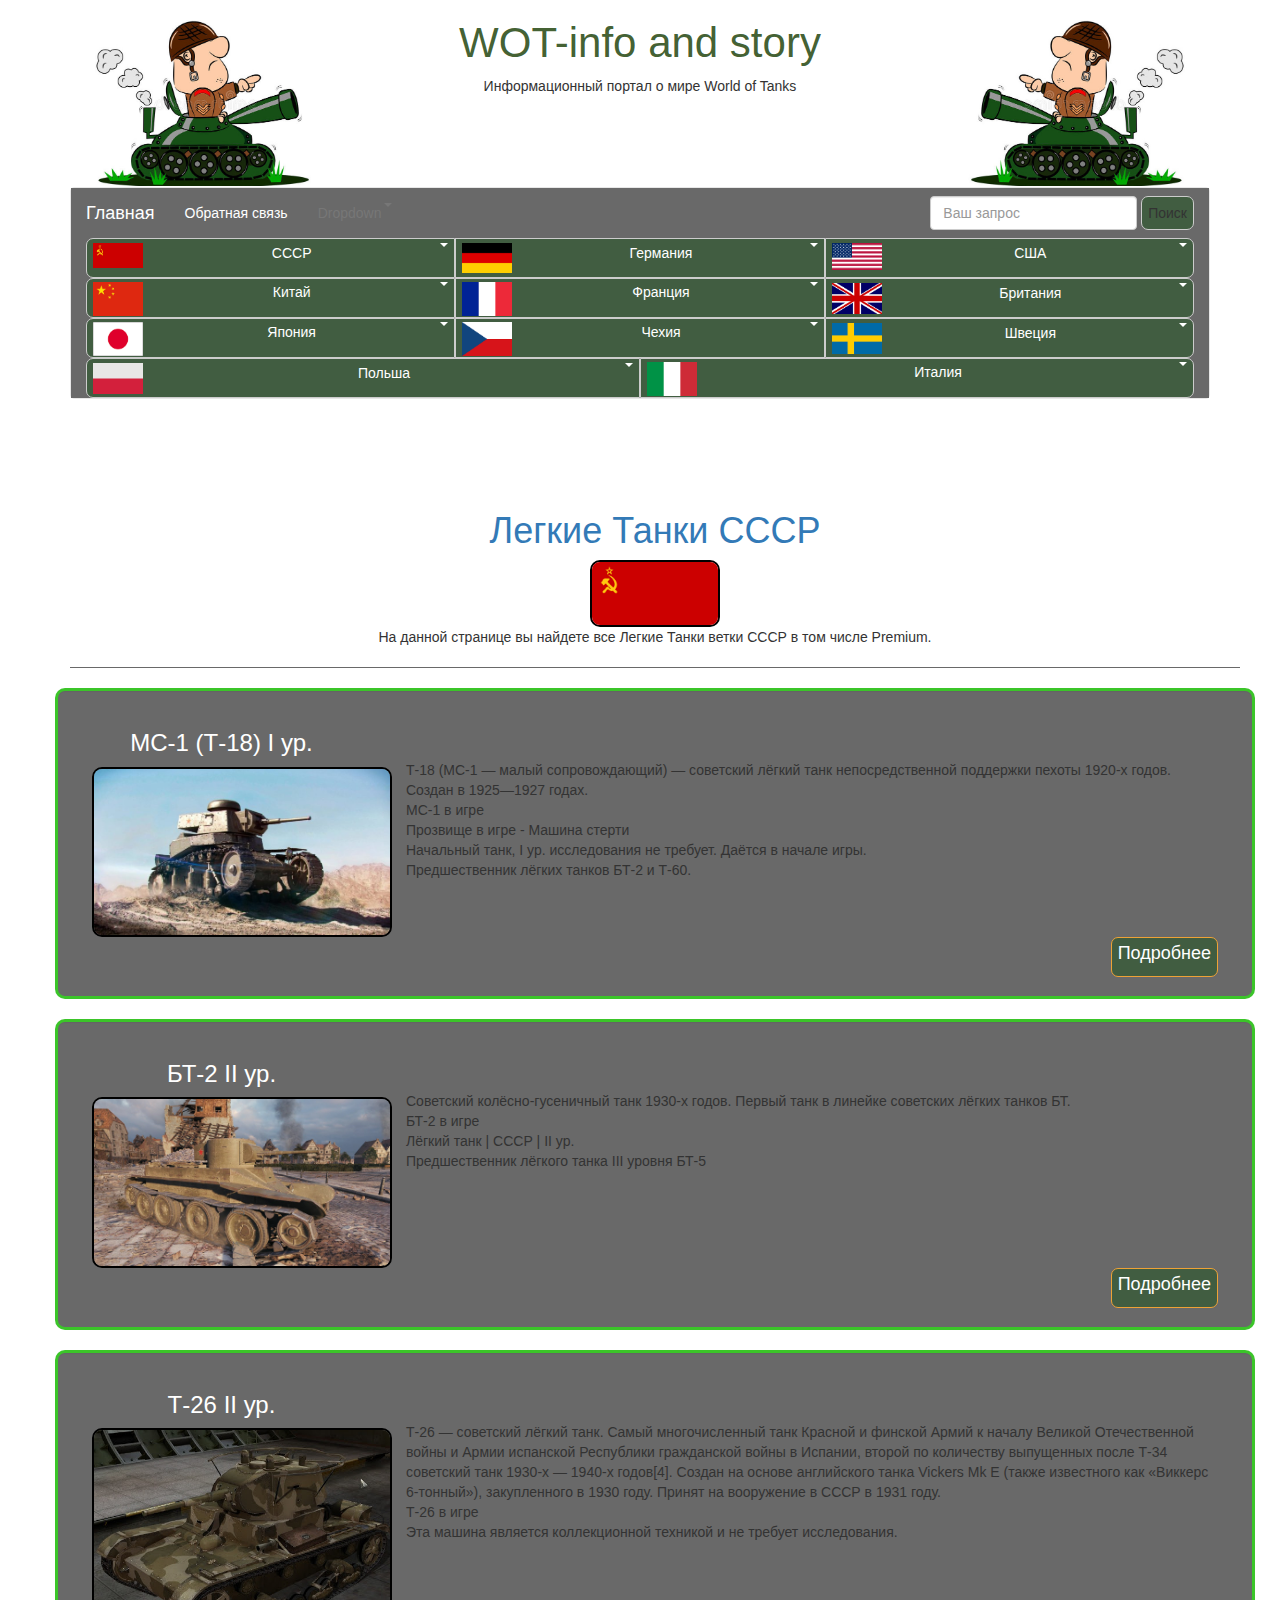
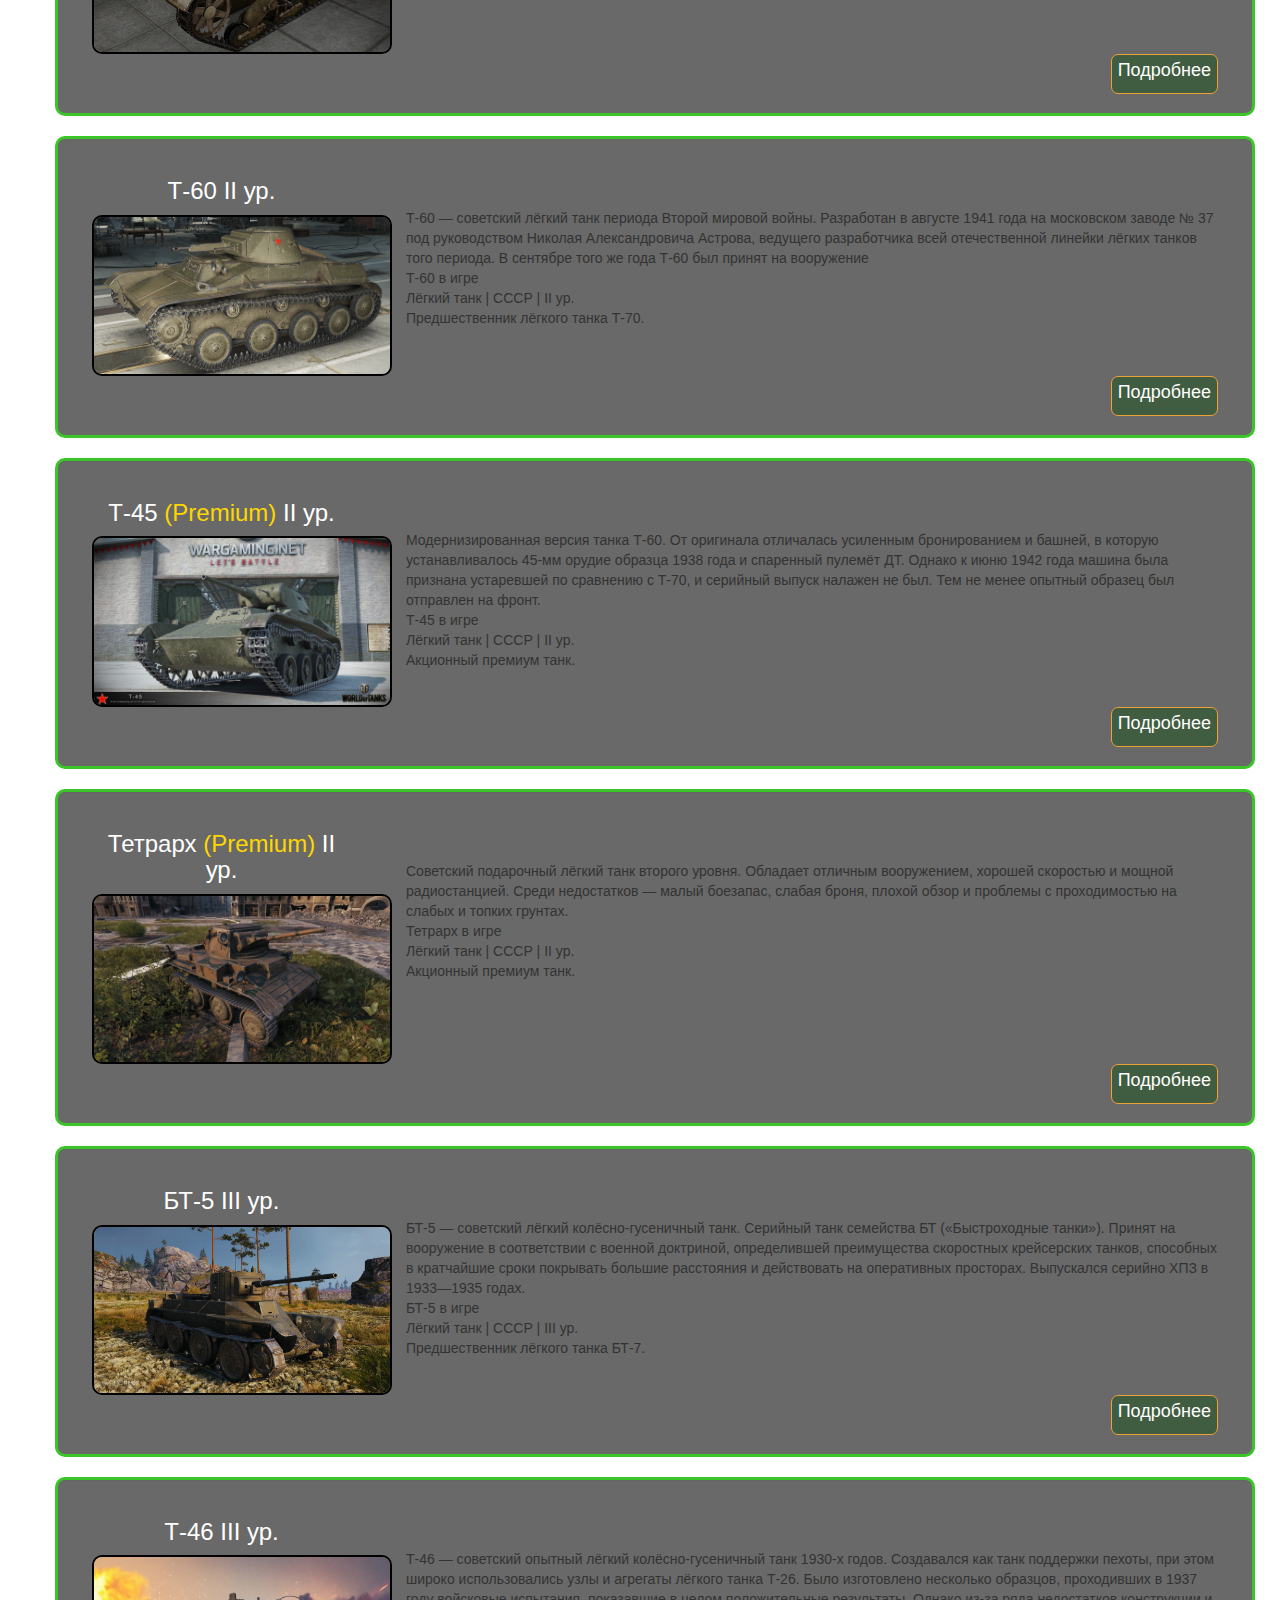
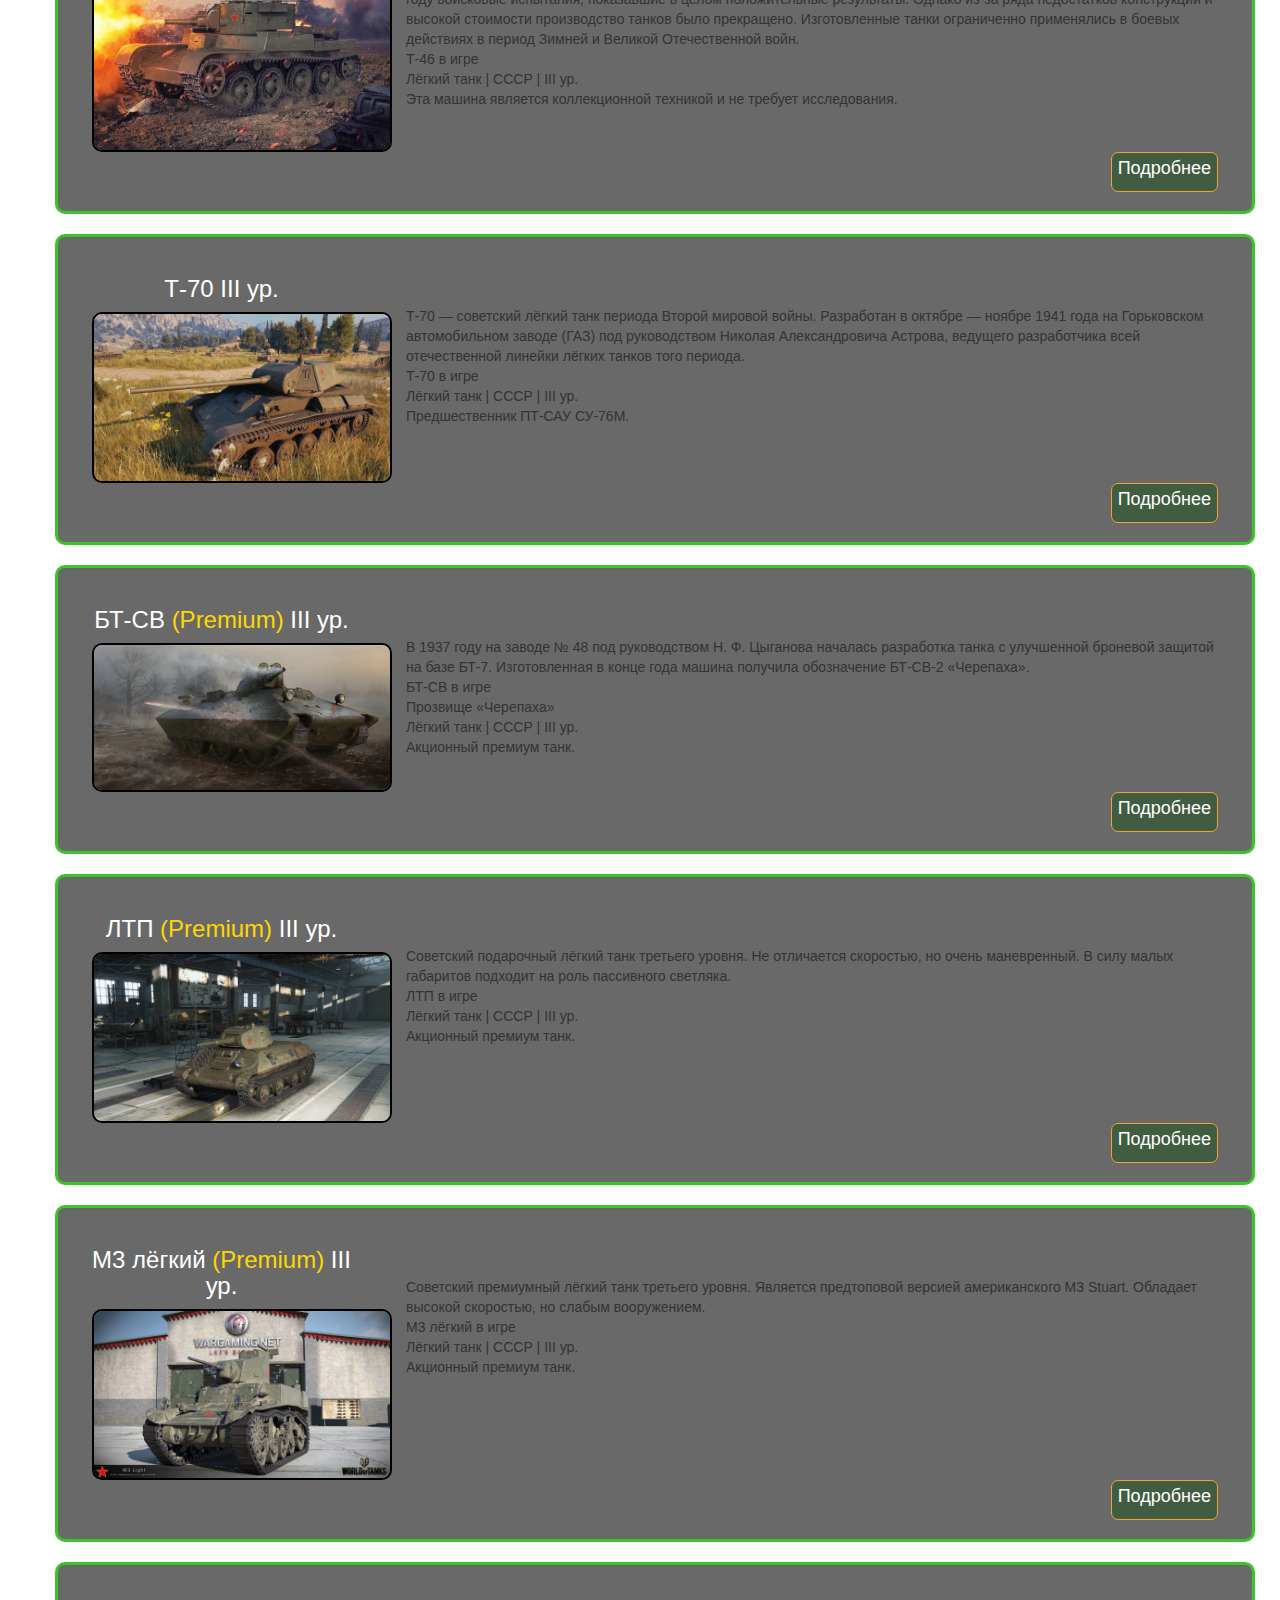
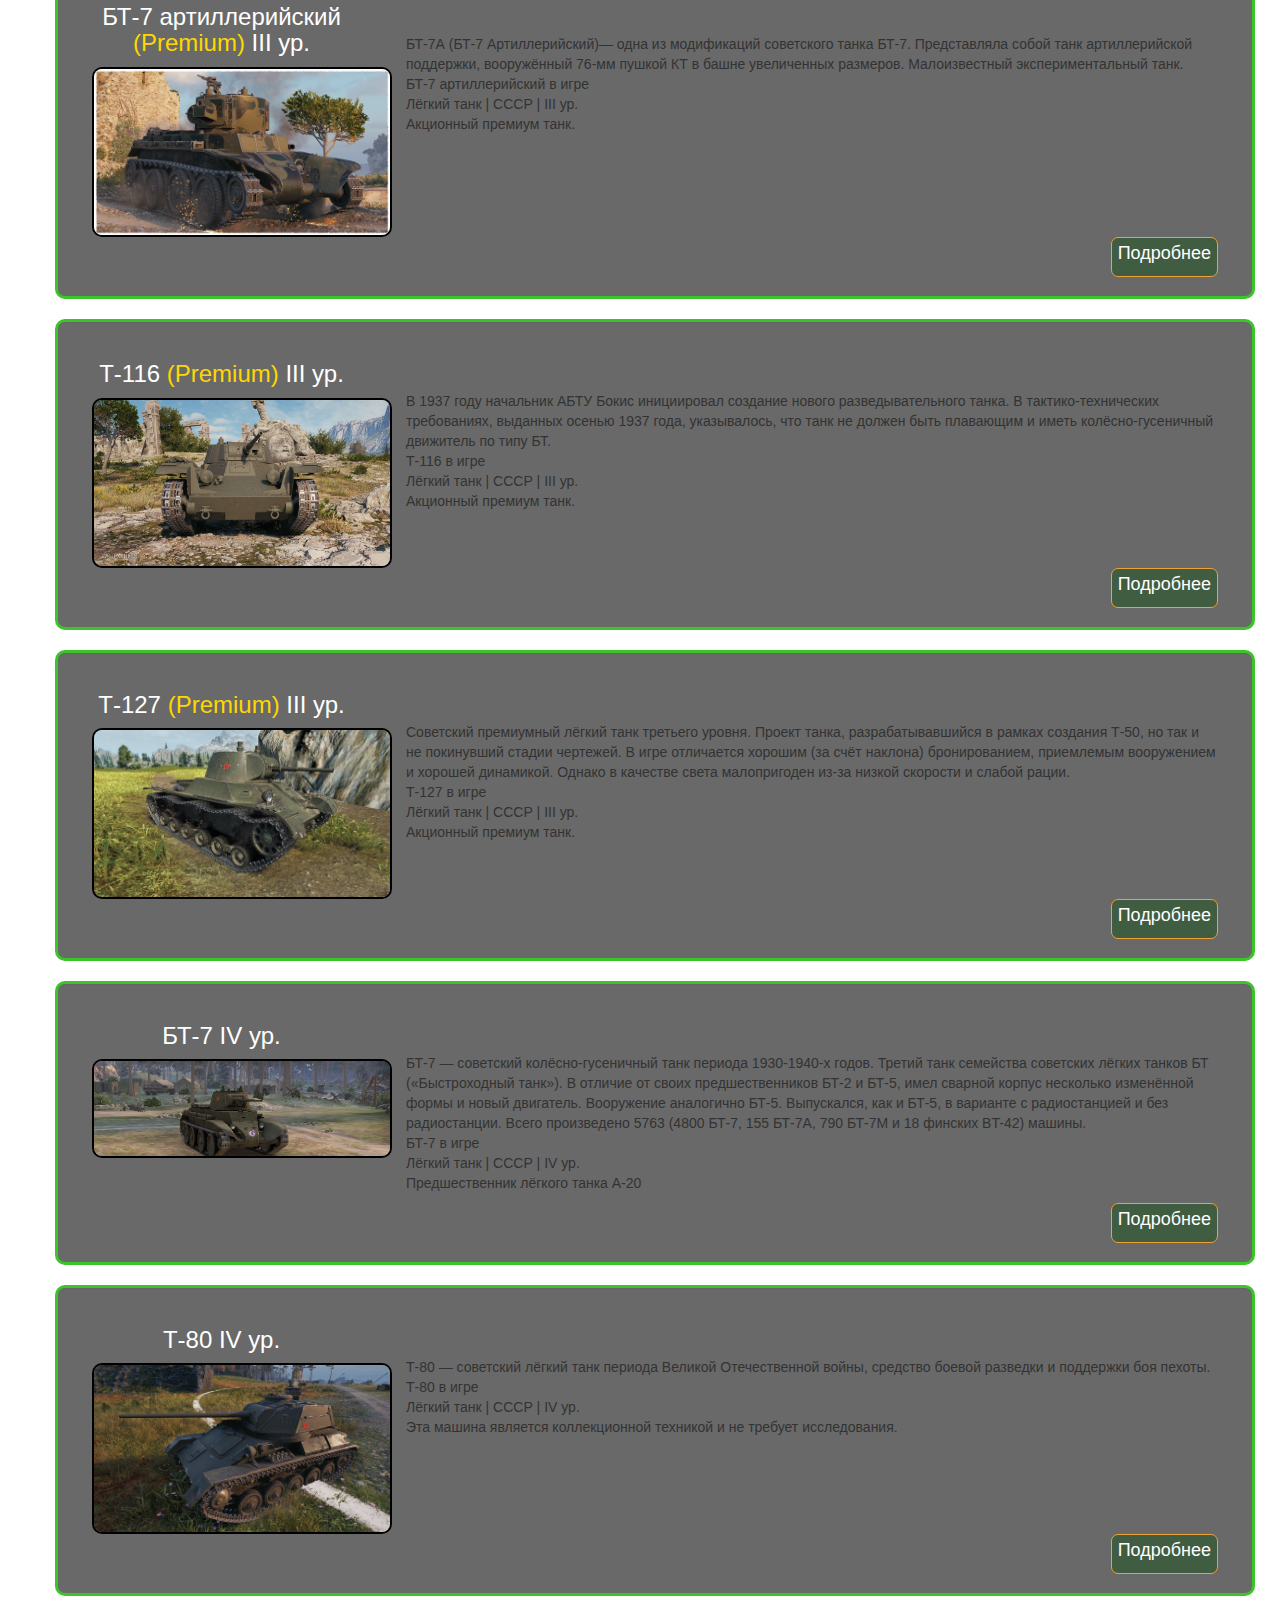
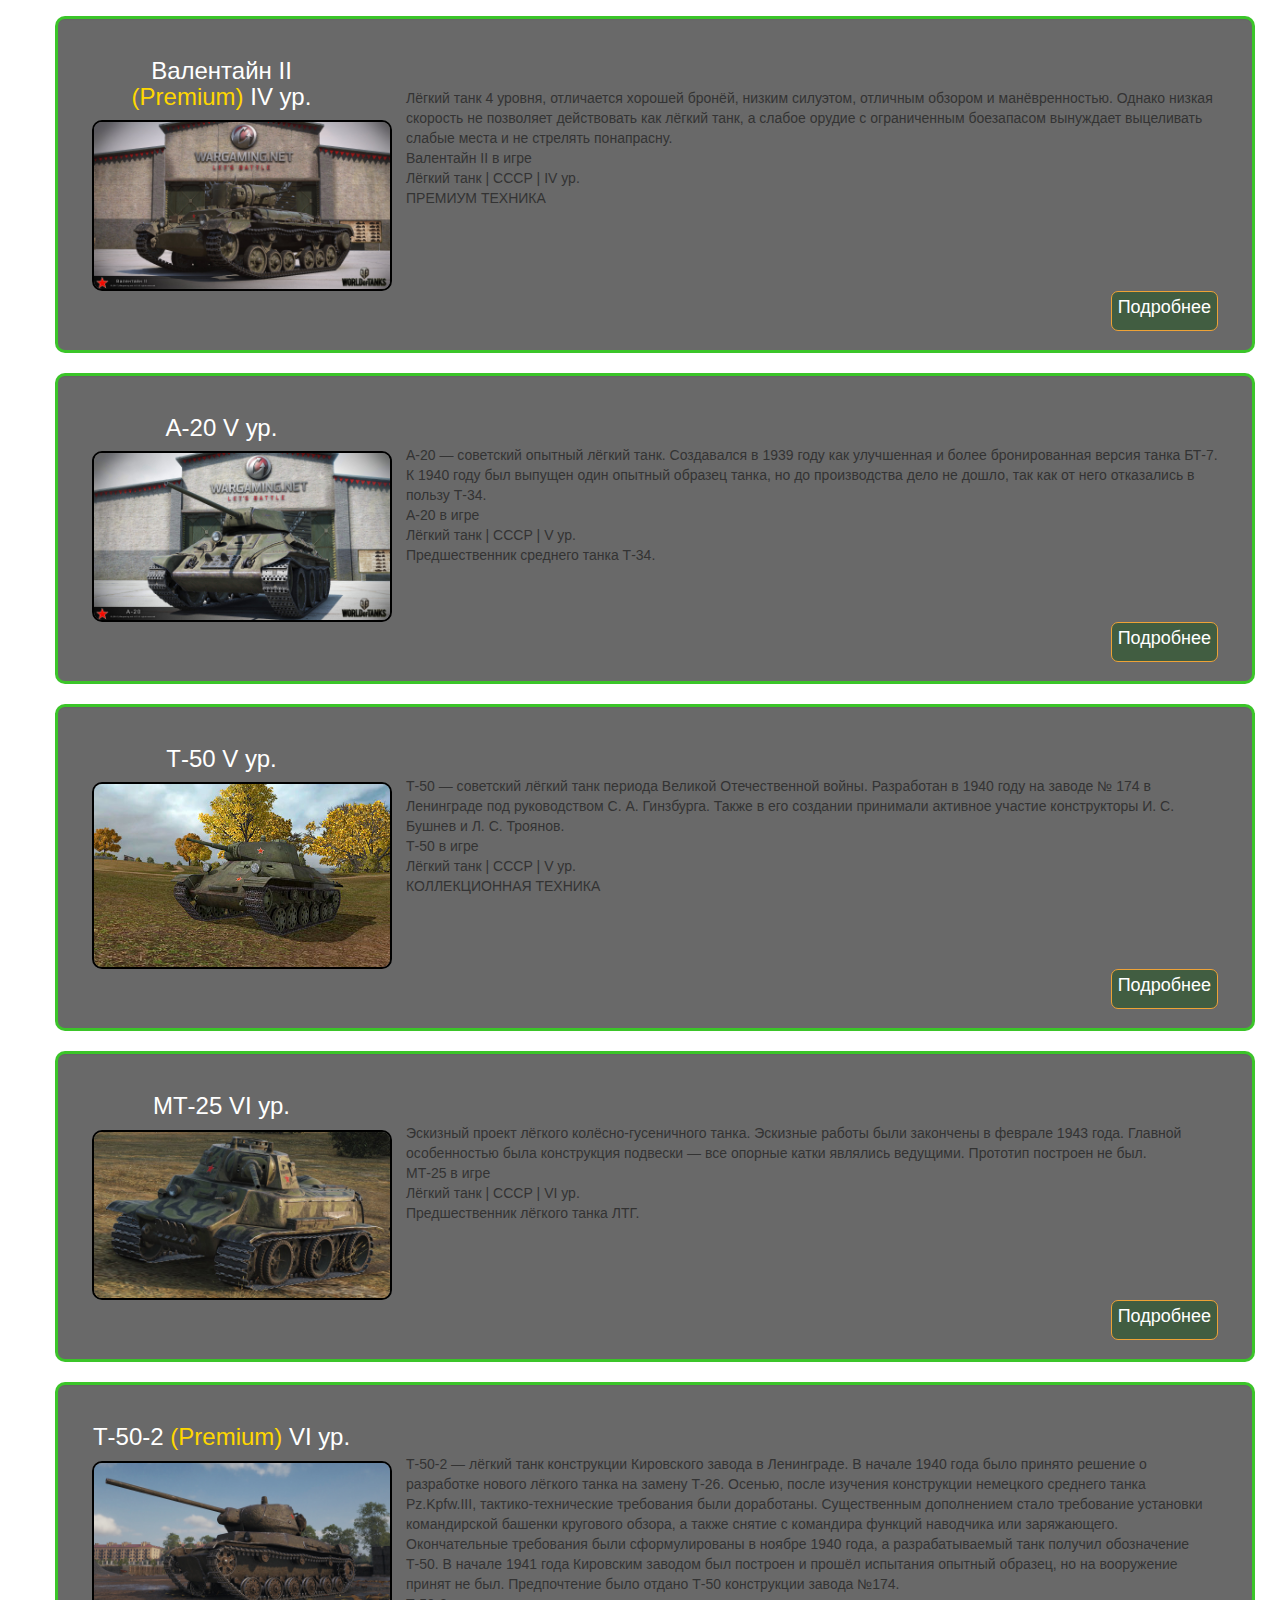
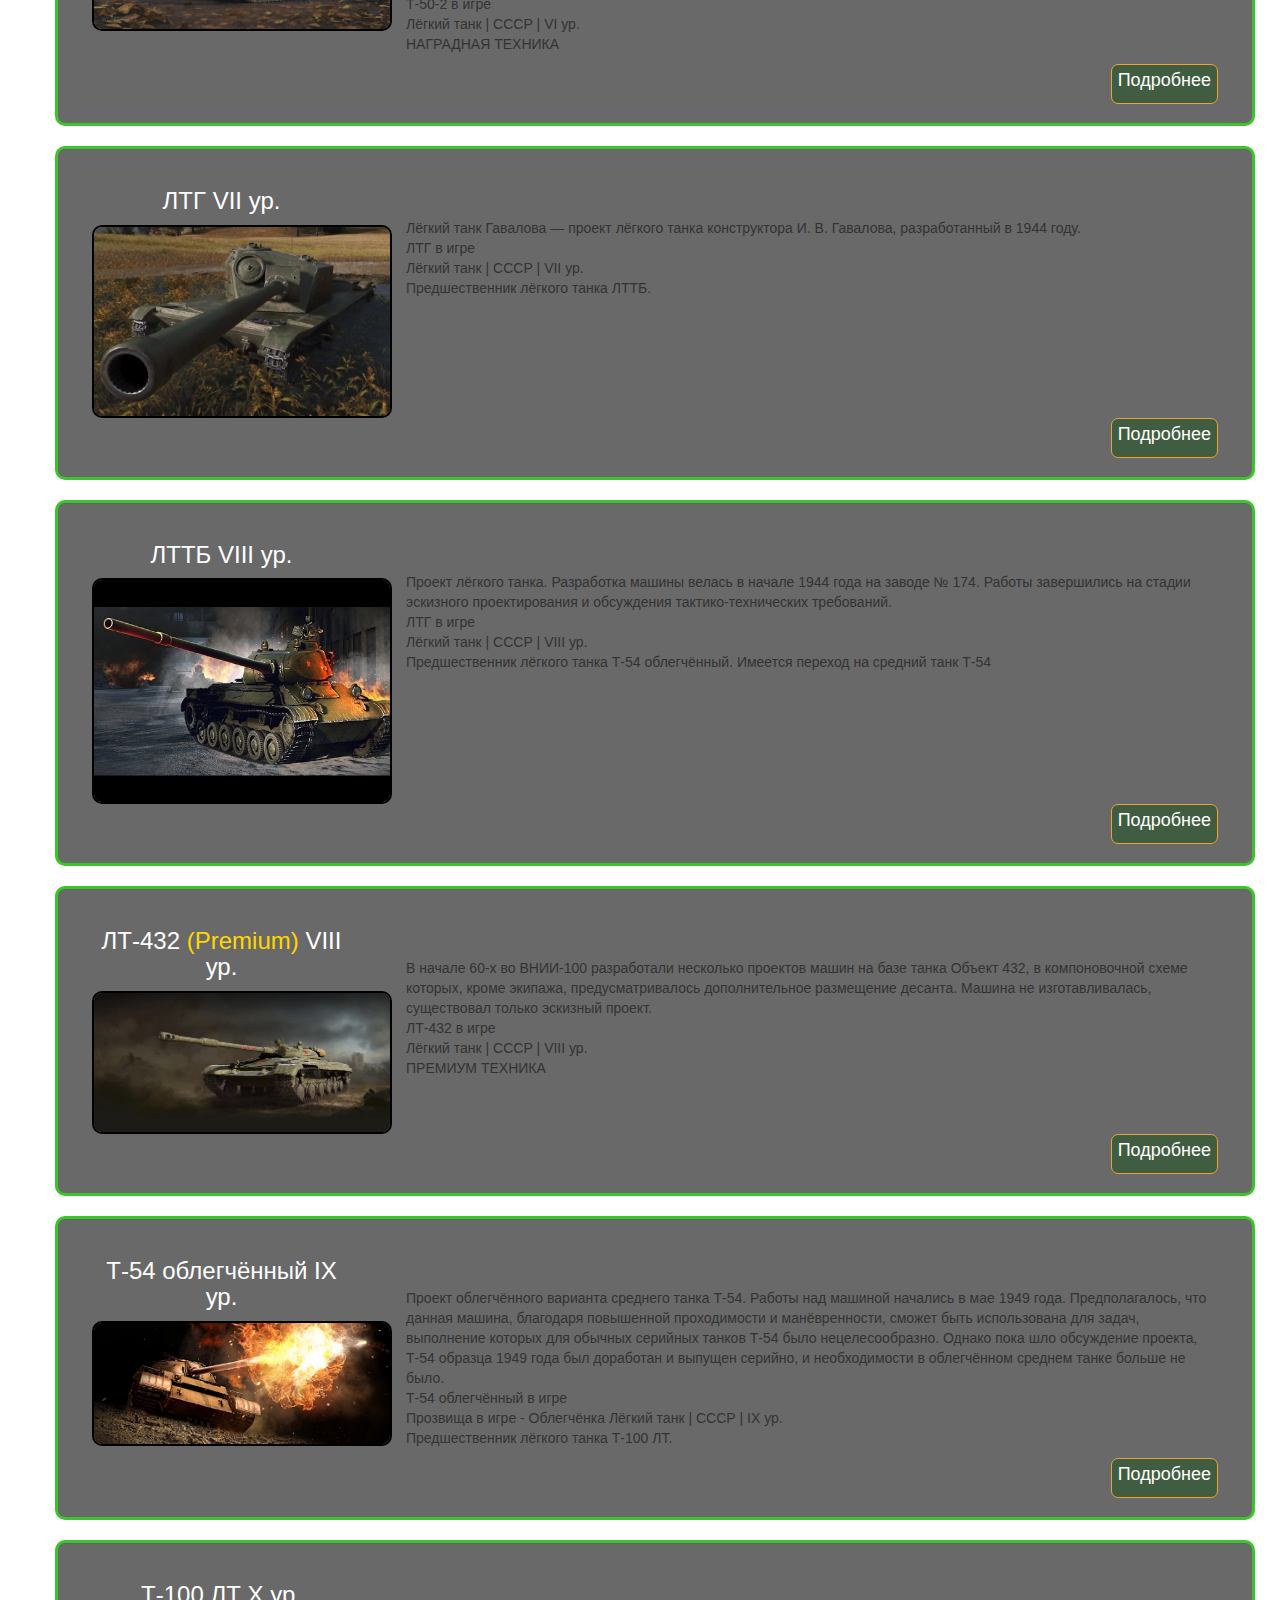
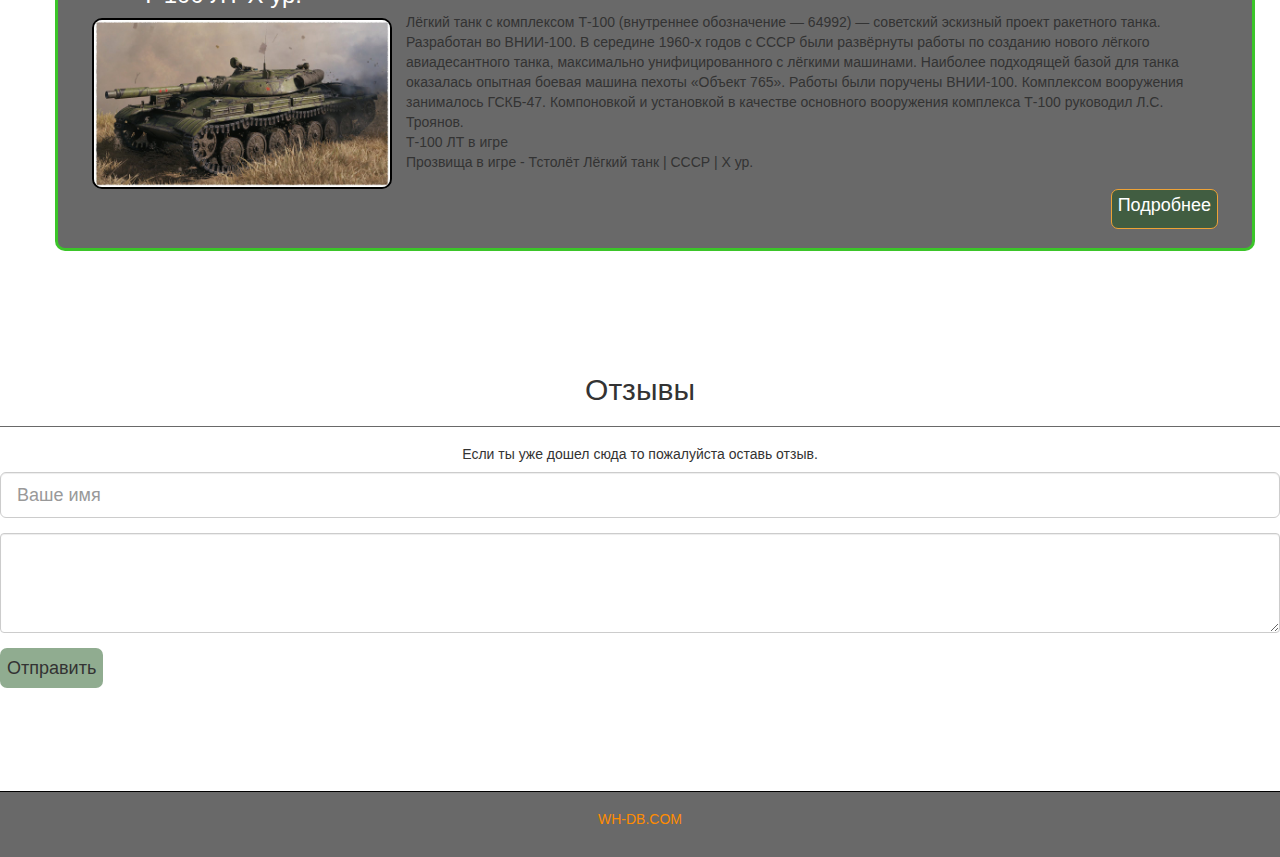
<file: lungs-tanks-USA.html>
<!doctype html>
<html lang="en">
  <head>
    <meta charset="utf-8">
    <meta http-equiv="X-UA-Compatible" content="IE=edge">
    <meta name="viewport" content="width=device-width, initial-scale=1">
    <!-- The above 3 meta tags *must* come first in the head; any other head content must come *after* these tags -->
    <title>Bootstrap 101 Template</title>

    <!-- Bootstrap -->
    <link rel="stylesheet" href="assets/css/bootstrap.min.css">

    <!--MY styles-->
    <link rel="stylesheet" href="assets/css/style.css">
   

    <!-- HTML5 shim and Respond.js for IE8 support of HTML5 elements and media queries -->
    <!-- WARNING: Respond.js doesn't work if you view the page via file:// -->
    <!--[if lt IE 9]>
      <script src="https://oss.maxcdn.com/html5shiv/3.7.3/html5shiv.min.js"></script>
      <script src="https://oss.maxcdn.com/respond/1.4.2/respond.min.js"></script>
    <![endif]-->
  </head>
  <body>

     <!--Container-->
    <div class="container">
       <!--Container navbar-->
      <div class="navbar-container">
          <!--Container image header-->
        <img src="assets/img/mylt.tanks.jpg" class="image-brend-left" alt="">
        <img src="assets/img/mylt.tankszerkalo.jpg" class="image-brend-rigth" alt="">
        <h1 class="name-header">WOT-info and story</h1>
        <p style="text-align: center;">
          Информационный портал о мире World of Tanks
        </p>

        <div class="margin_8"></div>
          <!--Container button header-->
        <nav class="navbar navbar-default">
          <div class="container-fluid">
            <div class="navbar-header">
              <button type="button" class="navbar-toggle collapsed" data-toggle="collapse" data-target="#bs-example-navbar-collapse-1">
                <span class="sr-only">Toggle navigation</span>
                <span class="icon-bar"></span>
                <span class="icon-bar"></span>
                <span class="icon-bar"></span>
              </button>
              <a class="navbar-brand" href="index.html" style="color: white;">Главная</a>
            </div>
        
            <div class="collapse navbar-collapse" id="bs-example-navbar-collapse-1">
              <ul class="nav navbar-nav">
                <li><a href="#" style="color: white;">Обратная связь</a></li>
                <li class="dropdown">
                  <a href="#" class="dropdown-toggle" data-toggle="dropdown" role="button" aria-expanded="false">Dropdown <span class="caret"></span></a>
                  <ul class="dropdown-menu" role="menu">
                    <li><a href="#">Another action</a></li>
                    <li><a href="#">Something else here</a></li>
                    <li class="divider"></li>
                    <li><a href="#">Separated link</a></li>
                    <li class="divider"></li>
                    <li><a href="#">One more separated link</a></li>
                  </ul>
                </li>
                
              </ul>
              <form class="navbar-form navbar-right" role="search">
                <div class="form-group">
                  <input type="text" class="form-control" placeholder="Ваш запрос">
                </div>
                <button type="submit" style="height: 34px;" class="btn btn-default">Поиск</button>
              </form>

                <!--Container Button group-->
              <div class="btn-group btn-group-justified" role="group">
                <div class="btn-group">
                  <button type="button" class="btn btn-default dropdown-toggle" data-toggle="dropdown" aria-haspopup="true" aria-expanded="false">
                  <img src="assets/img/USSR.png" class="image_btn" alt="СССР"><p class="name-button">СССР<span class="caret"></span></p>
                  </button>
                  <ul class="dropdown-menu">
                    <li><a href="lungs-tanks-USSR.html">Легкие Танки</a></li>
                    <li><a href="#">Средние Танки</a></li>
                    <li><a href="#">Тяжелые Танки</a></li>
                    <li><a href="#">ПТ-САУ</a></li>
                    <li><a href="#">САУ</a></li>
                  </ul>
                </div>

                <div class="btn-group">
                  <button type="button" class="btn btn-default dropdown-toggle" data-toggle="dropdown" aria-haspopup="true" aria-expanded="false">
                    <img src="assets/img/Germany.png" class="image_btn" alt="Германия"><p class="name-button">Германия<span class="caret"></span></p>
                  </button>
                  <ul class="dropdown-menu">
                    <li><a href="lungs-tanks-Germany.html">Легкие Танки</a></li>
                    <li><a href="#">Средние Танки</a></li>
                    <li><a href="#">Тяжелые Танки</a></li>
                    <li><a href="#">ПТ-САУ</a></li>
                    <li><a href="#">САУ</a></li>
                  </ul>
                </div>

                <div class="btn-group">
                  <button type="button" class="btn btn-default dropdown-toggle" data-toggle="dropdown" aria-haspopup="true" aria-expanded="false">
                    <img src="assets/img/USA.png" class="image_btn" alt="США"><p class="name-button">США<span class="caret"></span></p>
                  </button>
                  <ul class="dropdown-menu dropdown-menu-right">
                    <li><a href="#">Легкие Танки</a></li>
                    <li><a href="#">Средние Танки</a></li>
                    <li><a href="#">Тяжелые Танки</a></li>
                    <li><a href="#">ПТ-САУ</a></li>
                    <li><a href="#">САУ</a></li>
                  </ul>
                </div>
                
              </div>

              <div class="btn-group btn-group-justified" role="group">
                <div class="btn-group">
                  <button type="button" class="btn btn-default dropdown-toggle" data-toggle="dropdown" aria-haspopup="true" aria-expanded="false">
                    <img src="assets/img/china.png" class="image_btn" alt="Китай"><p class="name-button">Китай<span class="caret"></span></p>
                  </button>
                  <ul class="dropdown-menu">
                    <li><a href="#">Легкие Танки</a></li>
                    <li><a href="#">Средние Танки</a></li>
                    <li><a href="#">Тяжелые Танки</a></li>
                    <li><a href="#">ПТ-САУ</a></li>
                    <li><a href="#">САУ</a></li>
                  </ul>
                </div>

                <div class="btn-group">
                  <button type="button" class="btn btn-default dropdown-toggle" data-toggle="dropdown" aria-haspopup="true" aria-expanded="false">
                    <img src="assets/img/france.png" class="image_btn" alt="Франция"><p class="name-button">Франция<span class="caret"></span></p>
                  </button>
                  <ul class="dropdown-menu">
                    <li><a href="#">Легкие Танки</a></li>
                    <li><a href="#">Средние Танки</a></li>
                    <li><a href="#">Тяжелые Танки</a></li>
                    <li><a href="#">ПТ-САУ</a></li>
                    <li><a href="#">САУ</a></li>
                  </ul>
                </div>

                <div class="btn-group">
                  <button type="button" class="btn btn-default dropdown-toggle" data-toggle="dropdown" aria-haspopup="true" aria-expanded="false">
                    <img src="assets/img/United_Kingdom.png" class="image_btn" alt="Британия"><p class="name-button">Британия<span class="caret"></span></p>
                  </button>
                  <ul class="dropdown-menu dropdown-menu-right">
                    <li><a href="#">Легкие Танки</a></li>
                    <li><a href="#">Средние Танки</a></li>
                    <li><a href="#">Тяжелые Танки</a></li>
                    <li><a href="#">ПТ-САУ</a></li>
                    <li><a href="#">САУ</a></li>
                  </ul>
                </div>
                
              </div>

              <div class="btn-group btn-group-justified" role="group">
                <div class="btn-group">
                  <button type="button" class="btn btn-default dropdown-toggle" data-toggle="dropdown" aria-haspopup="true" aria-expanded="false">
                    <img src="assets/img/japan.png" class="image_btn" alt="Япония"><p class="name-button">Япония<span class="caret"></span></p>
                  </button>
                  <ul class="dropdown-menu">
                    <li><a href="#">Легкие Танки</a></li>
                    <li><a href="#">Средние Танки</a></li>
                    <li><a href="#">Тяжелые Танки</a></li>
                    <li><a href="#">ПТ-САУ</a></li>
                    <li><a href="#">САУ</a></li>
                  </ul>
                </div>

                <div class="btn-group">
                  <button type="button" class="btn btn-default dropdown-toggle" data-toggle="dropdown" aria-haspopup="true" aria-expanded="false">
                    <img src="assets/img/chehoslovakiya.png" class="image_btn" alt="Чехия"><p class="name-button">Чехия<span class="caret"></span></p>
                  </button>
                  <ul class="dropdown-menu">
                    <li><a href="#">Легкие Танки</a></li>
                    <li><a href="#">Средние Танки</a></li>
                    <li><a href="#">Тяжелые Танки</a></li>
                    <li><a href="#">ПТ-САУ</a></li>
                    <li><a href="#">САУ</a></li>
                  </ul>
                </div>

                <div class="btn-group">
                  <button type="button" class="btn btn-default dropdown-toggle" data-toggle="dropdown" aria-haspopup="true" aria-expanded="false">
                    <img src="assets/img/shvece.png" class="image_btn" alt="Швеция"><p class="name-button">Швеция<span class="caret"></span></p>
                  </button>
                  <ul class="dropdown-menu dropdown-menu-right">
                    <li><a href="#">Легкие Танки</a></li>
                    <li><a href="#">Средние Танки</a></li>
                    <li><a href="#">Тяжелые Танки</a></li>
                    <li><a href="#">ПТ-САУ</a></li>
                    <li><a href="#">САУ</a></li>
                  </ul>
                </div>
                
              </div>

              <div class="btn-group btn-group-justified" role="group">
                <div class="btn-group">
                  <button type="button" class="btn btn-default dropdown-toggle" data-toggle="dropdown" aria-haspopup="true" aria-expanded="false">
                    <img src="assets/img/poland.png" class="image_btn" alt="Польша"><p class="name-button">Польша<span class="caret"></span></p>
                  </button>
                  <ul class="dropdown-menu">
                    <li><a href="#">Легкие Танки</a></li>
                    <li><a href="#">Средние Танки</a></li>
                    <li><a href="#">Тяжелые Танки</a></li>
                    <li><a href="#">ПТ-САУ</a></li>
                    <li><a href="#">САУ</a></li>
                  </ul>
                </div>

                <div class="btn-group">
                  <button type="button" class="btn btn-default dropdown-toggle" data-toggle="dropdown" aria-haspopup="true" aria-expanded="false">
                    <img src="assets/img/italy.png" class="image_btn" alt="Италия"><p class="name-button">Италия<span class="caret"></span></p>
                  </button>
                  <ul class="dropdown-menu dropdown-menu-right">
                    <li><a href="#">Легкие Танки</a></li>
                    <li><a href="#">Средние Танки</a></li>
                    <li><a href="#">Тяжелые Танки</a></li>
                    <li><a href="#">ПТ-САУ</a></li>
                    <li><a href="#">САУ</a></li>
                  </ul>
                </div>
              </div>                          
            </div>
          </div>
      </div>

      <div class="margin_8"></div>

      <!--Container content-->
      <div class="wrapper">
          <div class="container">
              <div class="row">
                    <a href="lungs-tanks-USSR.html"><h1>Легкие Танки СССР</h1></a>
                    <img class="nation_image" src="assets/img/USSR.png" alt="">
                    <p class="text-center"> На данной странице вы найдете все Легкие Танки ветки СССР в том числе Premium. </p>
                    <hr>

                        <div class="row">
                            <div class="well clearfix">
                                <div class="col-lg-3 col-md-2 text-center">
                                    <a href="#"><h3>МС-1 (Т-18) I ур.</h3></a>
                                    <a href="#"><img class="img-thumbnai" src="assets/img/img-USSR/lungs-tanks.USSR/ms-1-wot-1.jpg" alt=""></a>
                                </div>
                                <div class="col-lg-9 col-md-10">
                                    <p>
                                        Т-18 (МС-1 — малый сопровождающий) — советский лёгкий танк непосредственной поддержки пехоты 1920-х годов. Создан в 1925—1927 годах. <br>
                                        МС-1 в игре <br>
                                        Прозвище в игре - Машина стерти <br>
                                        Начальный танк, I ур. исследования не требует. Даётся в начале игры. <br>
                                        Предшественник лёгких танков БТ-2 и Т-60. <br>
                                    </p>
                                </div>
                                <div class="col-lg-12">
                                    <a href="#" class="btn btn-lg btn-warning pull-right">Подробнее </a>

                                </div>
                            </div>

                        </div>

                        <div class="row">
                            <div class="well clearfix">
                                <div class="col-lg-3 col-md-2 text-center">
                                    <a href="#"><h3>БТ-2 II ур.</h3></a>
                                    <a href="#"><img class="img-thumbnai" src="assets/img/img-USSR/lungs-tanks.USSR/by-2wot3.jpg" alt=""></a>
                                </div>
                                <div class="col-lg-9 col-md-10">
                                    <p>
                                        Советский колёсно-гусеничный танк 1930-х годов. Первый танк в линейке советских лёгких танков БТ. <br>
                                        БТ-2 в игре <br>
                                        Лёгкий танк | СССР | II ур.<br>
                                        Предшественник лёгкого танка III уровня БТ-5 
                                    </p>
                                </div>
                                <div class="col-lg-12">
                                    <a href="#" class="btn btn-lg btn-warning pull-right">Подробнее </a>

                                </div>
                            </div>
                        </div>


                        <div class="row">
                            <div class="well clearfix">
                                <div class="col-lg-3 col-md-2 text-center">
                                    <a href="#"><h3>Т-26 II ур.</h3></a>
                                    <a href="#"><img class="img-thumbnai" src="assets/img/img-USSR/lungs-tanks.USSR/t-26 logo.jpg" alt=""></a>
                                </div>
                                <div class="col-lg-9 col-md-10">
                                    <p>
                                        Т-26 — советский лёгкий танк. Cамый многочисленный танк Красной и финской Армий к началу Великой Отечественной войны и Армии испанской Республики гражданской войны в Испании, второй по количеству выпущенных после Т-34 советский танк 1930-х — 1940-х годов[4]. Создан на основе английского танка Vickers Mk E (также известного как «Виккерс 6-тонный»), закупленного в 1930 году. Принят на вооружение в СССР в 1931 году. <br>
                                        Т-26 в игре <br>
                                        Эта машина является коллекционной техникой и не требует исследования.<br>
                                    </p>
                                </div>
                                <div class="col-lg-12">
                                    <a href="#" class="btn btn-lg btn-warning pull-right">Подробнее </a>

                                </div>
                            </div>

                        </div>

                        <div class="row">
                            <div class="well clearfix">
                                <div class="col-lg-3 col-md-2 text-center">
                                    <a href="#"><h3>Т-60 II ур.</h3></a>
                                    <a href="#"><img class="img-thumbnai" src="assets/img/img-USSR/lungs-tanks.USSR/T-60_0-min.PNG" alt=""></a>
                                </div>
                                <div class="col-lg-9 col-md-10">
                                    <p>
                                        Т-60 — советский лёгкий танк периода Второй мировой войны. Разработан в августе 1941 года на московском заводе № 37 под руководством Николая Александровича Астрова, ведущего разработчика всей отечественной линейки лёгких танков того периода. В сентябре того же года Т-60 был принят на вооружение <br>
                                        Т-60 в игре <br>
                                        Лёгкий танк | СССР | II ур.<br>
                                        Предшественник лёгкого танка Т-70. <br>
                                    </p>
                                </div>
                                <div class="col-lg-12">
                                    <a href="#" class="btn btn-lg btn-warning pull-right">Подробнее </a>
        
                                </div>
                            </div>
                        </div>

                        <div class="row">
                            <div class="well clearfix">
                                <div class="col-lg-3 col-md-2 text-center">
                                    <a href="#"><h3>Т-45 <span style="color: gold;">(Premium)</span> II ур.</h3></a>
                                    <a href="#"><img class="img-thumbnai" src="assets/img/img-USSR/lungs-tanks.USSR/t-45_2.jpg" alt=""></a>
                                </div>
                                <div class="col-lg-9 col-md-10">
                                    <p>
                                        Модернизированная версия танка Т-60. От оригинала отличалась усиленным бронированием и башней, в которую устанавливалось 45-мм орудие образца 1938 года и спаренный пулемёт ДТ. Однако к июню 1942 года машина была признана устаревшей по сравнению с Т-70, и серийный выпуск налажен не был. Тем не менее опытный образец был отправлен на фронт. <br>
                                        Т-45 в игре <br>
                                        Лёгкий танк | СССР | II ур.<br>
                                        Акционный премиум танк. <br>
                                    </p>
                                </div>
                                <div class="col-lg-12">
                                    <a href="#" class="btn btn-lg btn-warning pull-right">Подробнее </a>
        
                                </div>
                            </div>
                        </div>

                        <div class="row">
                            <div class="well clearfix">
                                <div class="col-lg-3 col-md-2 text-center">
                                    <a href="#"><h3>Тетрарх <span style="color: gold;">(Premium)</span> II ур.</h3></a>
                                    <a href="#"><img class="img-thumbnai" src="assets/img/img-USSR/lungs-tanks.USSR/tetrarh_pch.jpg" alt=""></a>
                                </div>
                                <div class="col-lg-9 col-md-10">
                                    <p>
                                        Советский подарочный лёгкий танк второго уровня. Обладает отличным вооружением, хорошей скоростью и мощной радиостанцией. Среди недостатков — малый боезапас, слабая броня, плохой обзор и проблемы с проходимостью на слабых и топких грунтах. <br>
                                        Тетрарх в игре <br>
                                        Лёгкий танк | СССР | II ур.<br>
                                        Акционный премиум танк. <br>
                                    </p>
                                </div>
                                <div class="col-lg-12">
                                    <a href="#" class="btn btn-lg btn-warning pull-right">Подробнее </a>
        
                                </div>
                            </div>
                        </div>

                        <div class="row">
                            <div class="well clearfix">
                                <div class="col-lg-3 col-md-2 text-center">
                                    <a href="#"><h3>БТ-5 III ур.</h3></a>
                                    <a href="#"><img class="img-thumbnai" src="assets/img/img-USSR/lungs-tanks.USSR/bt-5 wot.jpg" alt=""></a>
                                </div>
                                <div class="col-lg-9 col-md-10">
                                    <p>
                                        БТ-5 — советский лёгкий колёсно-гусеничный танк. Серийный танк семейства БТ («Быстроходные танки»). Принят на вооружение в соответствии с военной доктриной, определившей преимущества скоростных крейсерских танков, способных в кратчайшие сроки покрывать большие расстояния и действовать на оперативных просторах. Выпускался серийно ХПЗ в 1933—1935 годах. <br>
                                        БТ-5 в игре <br>
                                        Лёгкий танк | СССР | III ур.<br>
                                        Предшественник лёгкого танка БТ-7. <br>
                                    </p>
                                </div>
                                <div class="col-lg-12">
                                    <a href="#" class="btn btn-lg btn-warning pull-right">Подробнее </a>
        
                                </div>
                            </div>
                        </div>

                        <div class="row">
                            <div class="well clearfix">
                                <div class="col-lg-3 col-md-2 text-center">
                                    <a href="#"><h3>Т-46 III ур.</h3></a>
                                    <a href="#"><img class="img-thumbnai" src="assets/img/img-USSR/lungs-tanks.USSR/t46logo.jpg" alt=""></a>
                                </div>
                                <div class="col-lg-9 col-md-10">
                                    <p>
                                        Т-46 — советский опытный лёгкий колёсно-гусеничный танк 1930-х годов. Создавался как танк поддержки пехоты, при этом широко использовались узлы и агрегаты лёгкого танка Т-26. Было изготовлено несколько образцов, проходивших в 1937 году войсковые испытания, показавшие в целом положительные результаты. Однако из-за ряда недостатков конструкции и высокой стоимости производство танков было прекращено. Изготовленные танки ограниченно применялись в боевых действиях в период Зимней и Великой Отечественной войн. <br>
                                        Т-46 в игре <br>
                                        Лёгкий танк | СССР | III ур.<br>
                                        Эта машина является коллекционной техникой и не требует исследования. <br>
                                    </p>
                                </div>
                                <div class="col-lg-12">
                                    <a href="#" class="btn btn-lg btn-warning pull-right">Подробнее </a>
        
                                </div>
                            </div>
                        </div>

                        <div class="row">
                            <div class="well clearfix">
                                <div class="col-lg-3 col-md-2 text-center">
                                    <a href="#"><h3>Т-70 III ур.</h3></a>
                                    <a href="#"><img class="img-thumbnai" src="assets/img/img-USSR/lungs-tanks.USSR/t70logo.jpg" alt=""></a>
                                </div>
                                <div class="col-lg-9 col-md-10">
                                    <p>
                                        Т-70 — советский лёгкий танк периода Второй мировой войны. Разработан в октябре — ноябре 1941 года на Горьковском автомобильном заводе (ГАЗ) под руководством Николая Александровича Астрова, ведущего разработчика всей отечественной линейки лёгких танков того периода. <br>
                                        Т-70 в игре <br>
                                        Лёгкий танк | СССР | III ур.<br>
                                        Предшественник ПТ-САУ СУ-76М. <br>
                                    </p>
                                </div>
                                <div class="col-lg-12">
                                    <a href="#" class="btn btn-lg btn-warning pull-right">Подробнее </a>
        
                                </div>
                            </div>
                        </div>

                        <div class="row">
                            <div class="well clearfix">
                                <div class="col-lg-3 col-md-2 text-center">
                                    <a href="#"><h3>БТ-СВ <span style="color: gold;">(Premium)</span> III ур.</h3></a>
                                    <a href="#"><img class="img-thumbnai" src="assets/img/img-USSR/lungs-tanks.USSR/bt_sv-logo.png" alt=""></a>
                                </div>
                                <div class="col-lg-9 col-md-10">
                                    <p>
                                        В 1937 году на заводе № 48 под руководством Н. Ф. Цыганова началась разработка танка с улучшенной броневой защитой на базе БТ-7. Изготовленная в конце года машина получила обозначение БТ-СВ-2 «Черепаха». <br>
                                        БТ-СВ в игре <br>
                                        Прозвище «Черепаха» <br>
                                        Лёгкий танк | СССР | III ур.<br>
                                        Акционный премиум танк. <br>
                                    </p>
                                </div>
                                <div class="col-lg-12">
                                    <a href="#" class="btn btn-lg btn-warning pull-right">Подробнее </a>
                                </div>
                            </div>
                        </div>

                        <div class="row">
                            <div class="well clearfix">
                                <div class="col-lg-3 col-md-2 text-center">
                                    <a href="#"><h3>ЛТП <span style="color: gold;">(Premium)</span> III ур.</h3></a>
                                    <a href="#"><img class="img-thumbnai" src="assets/img/img-USSR/lungs-tanks.USSR/ltp.logo.jpg" alt=""></a>
                                </div>
                                <div class="col-lg-9 col-md-10">
                                    <p>
                                        Советский подарочный лёгкий танк третьего уровня. Не отличается скоростью, но очень маневренный. В силу малых габаритов подходит на роль пассивного светляка. <br>
                                        ЛТП в игре <br>
                                        Лёгкий танк | СССР | III ур.<br>
                                        Акционный премиум танк. <br>
                                    </p>
                                </div>
                                <div class="col-lg-12">
                                    <a href="#" class="btn btn-lg btn-warning pull-right">Подробнее </a>
                                </div>
                            </div>
                        </div>

                        <div class="row">
                            <div class="well clearfix">
                                <div class="col-lg-3 col-md-2 text-center">
                                    <a href="#"><h3>М3 лёгкий <span style="color: gold;">(Premium)</span> III ур.</h3></a>
                                    <a href="#"><img class="img-thumbnai" src="assets/img/img-USSR/lungs-tanks.USSR/m3.laite.logo.jpg" alt=""></a>
                                </div>
                                <div class="col-lg-9 col-md-10">
                                    <p>
                                        Советский премиумный лёгкий танк третьего уровня. Является предтоповой версией американского M3 Stuart. Обладает высокой скоростью, но слабым вооружением. <br>
                                        М3 лёгкий в игре <br>
                                        Лёгкий танк | СССР | III ур.<br>
                                        Акционный премиум танк. <br>
                                    </p>
                                </div>
                                <div class="col-lg-12">
                                    <a href="#" class="btn btn-lg btn-warning pull-right">Подробнее </a>
                                </div>
                            </div>
                        </div>

                        <div class="row">
                            <div class="well clearfix">
                                <div class="col-lg-3 col-md-2 text-center">
                                    <a href="#"><h3>БТ-7 артиллерийский <span style="color: gold;">(Premium)</span> III ур.</h3></a>
                                    <a href="#"><img class="img-thumbnai" src="assets/img/img-USSR/lungs-tanks.USSR/bt-7 art.jpg" alt=""></a>
                                </div>
                                <div class="col-lg-9 col-md-10">
                                    <p>
                                        БТ-7А (БТ-7 Артиллерийский)— одна из модификаций советского танка БТ-7. Представляла собой танк артиллерийской поддержки, вооружённый 76-мм пушкой КТ в башне увеличенных размеров. Малоизвестный экспериментальный танк. <br>
                                        БТ-7 артиллерийский в игре <br>
                                        Лёгкий танк | СССР | III ур.<br>
                                        Акционный премиум танк. <br>
                                    </p>
                                </div>
                                <div class="col-lg-12">
                                    <a href="#" class="btn btn-lg btn-warning pull-right">Подробнее </a>
                                </div>
                            </div>
                        </div>

                        <div class="row">
                            <div class="well clearfix">
                                <div class="col-lg-3 col-md-2 text-center">
                                    <a href="#"><h3>Т-116 <span style="color: gold;">(Premium)</span> III ур.</h3></a>
                                    <a href="#"><img class="img-thumbnai" src="assets/img/img-USSR/lungs-tanks.USSR/t-116-logo.jpg" alt=""></a>
                                </div>
                                <div class="col-lg-9 col-md-10">
                                    <p>
                                        В 1937 году начальник АБТУ Бокис инициировал создание нового разведывательного танка. В тактико-технических требованиях, выданных осенью 1937 года, указывалось, что танк не должен быть плавающим и иметь колёсно-гусеничный движитель по типу БТ. <br>
                                        Т-116 в игре <br>
                                        Лёгкий танк | СССР | III ур.<br>
                                        Акционный премиум танк. <br>
                                    </p>
                                </div>
                                <div class="col-lg-12">
                                    <a href="#" class="btn btn-lg btn-warning pull-right">Подробнее </a>
                                </div>
                            </div>
                        </div>

                        <div class="row">
                            <div class="well clearfix">
                                <div class="col-lg-3 col-md-2 text-center">
                                    <a href="#"><h3>Т-127 <span style="color: gold;">(Premium)</span> III ур.</h3></a>
                                    <a href="#"><img class="img-thumbnai" src="assets/img/img-USSR/lungs-tanks.USSR/t127-logo.jpg" alt=""></a>
                                </div>
                                <div class="col-lg-9 col-md-10">
                                    <p>
                                        Советский премиумный лёгкий танк третьего уровня. Проект танка, разрабатывавшийся в рамках создания Т-50, но так и не покинувший стадии чертежей. В игре отличается хорошим (за счёт наклона) бронированием, приемлемым вооружением и хорошей динамикой. Однако в качестве света малопригоден из-за низкой скорости и слабой рации. <br>
                                        Т-127 в игре <br>
                                        Лёгкий танк | СССР | III ур.<br>
                                        Акционный премиум танк. <br>
                                    </p>
                                </div>
                                <div class="col-lg-12">
                                    <a href="#" class="btn btn-lg btn-warning pull-right">Подробнее </a>
                                </div>
                            </div>
                        </div>

                        <div class="row">
                            <div class="well clearfix">
                                <div class="col-lg-3 col-md-2 text-center">
                                    <a href="#"><h3>БТ-7 IV ур.</h3></a>
                                    <a href="#"><img class="img-thumbnai" src="assets/img/img-USSR/lungs-tanks.USSR/bt-7wot.jpg" alt=""></a>
                                </div>
                                <div class="col-lg-9 col-md-10">
                                    <p>
                                        БТ-7 — советский колёсно-гусеничный танк периода 1930-1940-х годов. Третий танк семейства советских лёгких танков БТ («Быстроходный танк»). В отличие от своих предшественников БТ-2 и БТ-5, имел сварной корпус несколько изменённой формы и новый двигатель. Вооружение аналогично БТ-5. Выпускался, как и БТ-5, в варианте с радиостанцией и без радиостанции. Всего произведено 5763 (4800 БТ-7, 155 БТ-7А, 790 БТ-7М и 18 финских BT-42) машины. <br>
                                        БТ-7 в игре <br>
                                        Лёгкий танк | СССР | IV ур.<br>
                                        Предшественник лёгкого танка А-20 <br>
                                    </p>
                                </div>
                                <div class="col-lg-12">
                                    <a href="#" class="btn btn-lg btn-warning pull-right">Подробнее </a>
                                </div>
                            </div>
                        </div>

                        <div class="row">
                            <div class="well clearfix">
                                <div class="col-lg-3 col-md-2 text-center">
                                    <a href="#"><h3>Т-80 IV ур.</h3></a>
                                    <a href="#"><img class="img-thumbnai" src="assets/img/img-USSR/lungs-tanks.USSR/t-80logo.jpg" alt=""></a>
                                </div>
                                <div class="col-lg-9 col-md-10">
                                    <p>
                                        Т-80 — советский лёгкий танк периода Великой Отечественной войны, средство боевой разведки и поддержки боя пехоты. <br>
                                        Т-80 в игре <br>
                                        Лёгкий танк | СССР | IV ур.<br>
                                        Эта машина является коллекционной техникой и не требует исследования. <br>
                                    </p>
                                </div>
                                <div class="col-lg-12">
                                    <a href="#" class="btn btn-lg btn-warning pull-right">Подробнее </a>
                                </div>
                            </div>
                        </div>

                        <div class="row">
                            <div class="well clearfix">
                                <div class="col-lg-3 col-md-2 text-center">
                                    <a href="#"><h3>Валентайн II <span style="color: gold;">(Premium)</span> IV ур.</h3></a>
                                    <a href="#"><img class="img-thumbnai" src="assets/img/img-USSR/lungs-tanks.USSR/valent-2logo.jpg" alt=""></a>
                                </div>
                                <div class="col-lg-9 col-md-10">
                                    <p>
                                        Лёгкий танк 4 уровня, отличается хорошей бронёй, низким силуэтом, отличным обзором и манёвренностью. Однако низкая скорость не позволяет действовать как лёгкий танк, а слабое орудие с ограниченным боезапасом вынуждает выцеливать слабые места и не стрелять понапрасну. <br>
                                        Валентайн II в игре <br>
                                        Лёгкий танк | СССР | IV ур.<br>
                                        ПРЕМИУМ ТЕХНИКА <br>
                                    </p>
                                </div>
                                <div class="col-lg-12">
                                    <a href="#" class="btn btn-lg btn-warning pull-right">Подробнее </a>
                                </div>
                            </div>
                        </div>

                        <div class="row">
                            <div class="well clearfix">
                                <div class="col-lg-3 col-md-2 text-center">
                                    <a href="#"><h3>А-20 V ур.</h3></a>
                                    <a href="#"><img class="img-thumbnai" src="assets/img/img-USSR/lungs-tanks.USSR/a20_logo.jpg" alt=""></a>
                                </div>
                                <div class="col-lg-9 col-md-10">
                                    <p>
                                        А-20 — советский опытный лёгкий танк. Создавался в 1939 году как улучшенная и более бронированная версия танка БТ-7. К 1940 году был выпущен один опытный образец танка, но до производства дело не дошло, так как от него отказались в пользу Т-34. <br>
                                        А-20 в игре <br>
                                        Лёгкий танк | СССР | V ур.<br>
                                        Предшественник среднего танка Т-34. <br>
                                    </p>
                                </div>
                                <div class="col-lg-12">
                                    <a href="#" class="btn btn-lg btn-warning pull-right">Подробнее </a>
                                </div>
                            </div>
                        </div>

                        <div class="row">
                            <div class="well clearfix">
                                <div class="col-lg-3 col-md-2 text-center">
                                    <a href="#"><h3>Т-50 V ур.</h3></a>
                                    <a href="#"><img class="img-thumbnai" src="assets/img/img-USSR/lungs-tanks.USSR/t-50 logo.jpg" alt=""></a>
                                </div>
                                <div class="col-lg-9 col-md-10">
                                    <p>
                                        Т-50 — советский лёгкий танк периода Великой Отечественной войны. Разработан в 1940 году на заводе № 174 в Ленинграде под руководством С. А. Гинзбурга. Также в его создании принимали активное участие конструкторы И. С. Бушнев и Л. С. Троянов. <br>
                                        Т-50 в игре <br>
                                        Лёгкий танк | СССР | V ур.<br>
                                        КОЛЛЕКЦИОННАЯ ТЕХНИКА <br>
                                    </p>
                                </div>
                                <div class="col-lg-12">
                                    <a href="#" class="btn btn-lg btn-warning pull-right">Подробнее </a>
                                </div>
                            </div>
                        </div>

                        <div class="row">
                            <div class="well clearfix">
                                <div class="col-lg-3 col-md-2 text-center">
                                    <a href="#"><h3>МТ-25 VI ур.</h3></a>
                                    <a href="#"><img class="img-thumbnai" src="assets/img/img-USSR/lungs-tanks.USSR/mt-25.logo.jpg" alt=""></a>
                                </div>
                                <div class="col-lg-9 col-md-10">
                                    <p>
                                        Эскизный проект лёгкого колёсно-гусеничного танка. Эскизные работы были закончены в феврале 1943 года. Главной особенностью была конструкция подвески — все опорные катки являлись ведущими. Прототип построен не был. <br>
                                        МТ-25 в игре <br>
                                        Лёгкий танк | СССР | VI ур.<br>
                                        Предшественник лёгкого танка ЛТГ. <br>
                                    </p>
                                </div>
                                <div class="col-lg-12">
                                    <a href="#" class="btn btn-lg btn-warning pull-right">Подробнее </a>
                                </div>
                            </div>
                        </div>

                        <div class="row">
                            <div class="well clearfix">
                                <div class="col-lg-3 col-md-2 text-center">
                                    <a href="#"><h3>Т-50-2 <span style="color: gold;">(Premium)</span> VI ур.</h3></a>
                                    <a href="#"><img class="img-thumbnai" src="assets/img/img-USSR/lungs-tanks.USSR/t50-2logo.jpg" alt=""></a>
                                </div>
                                <div class="col-lg-9 col-md-10">
                                    <p>
                                        Т-50-2 — лёгкий танк конструкции Кировского завода в Ленинграде. В начале 1940 года было принято решение о разработке нового лёгкого танка на замену Т-26. Осенью, после изучения конструкции немецкого среднего танка Pz.Kpfw.III, тактико-технические требования были доработаны. Существенным дополнением стало требование установки командирской башенки кругового обзора, а также снятие с командира функций наводчика или заряжающего. Окончательные требования были сформулированы в ноябре 1940 года, а разрабатываемый танк получил обозначение Т-50. В начале 1941 года Кировским заводом был построен и прошёл испытания опытный образец, но на вооружение принят не был. Предпочтение было отдано Т-50 конструкции завода №174. <br>
                                        Т-50-2 в игре <br>
                                        Лёгкий танк | СССР | VI ур.<br>
                                        НАГРАДНАЯ ТЕХНИКА <br>
                                    </p>
                                </div>
                                <div class="col-lg-12">
                                    <a href="#" class="btn btn-lg btn-warning pull-right">Подробнее </a>
                                </div>
                            </div>
                        </div>

                        <div class="row">
                            <div class="well clearfix">
                                <div class="col-lg-3 col-md-2 text-center">
                                    <a href="#"><h3>ЛТГ VII ур.</h3></a>
                                    <a href="#"><img class="img-thumbnai" src="assets/img/img-USSR/lungs-tanks.USSR/ltg,logo.jpg" alt=""></a>
                                </div>
                                <div class="col-lg-9 col-md-10">
                                    <p>
                                        Лёгкий танк Гавалова — проект лёгкого танка конструктора И. В. Гавалова, разработанный в 1944 году. <br>
                                        ЛТГ в игре <br>
                                        Лёгкий танк | СССР | VII ур.<br>
                                        Предшественник лёгкого танка ЛТТБ. <br>
                                    </p>
                                </div>
                                <div class="col-lg-12">
                                    <a href="#" class="btn btn-lg btn-warning pull-right">Подробнее </a>
                                </div>
                            </div>
                        </div>

                        <div class="row">
                            <div class="well clearfix">
                                <div class="col-lg-3 col-md-2 text-center">
                                    <a href="#"><h3>ЛТТБ VIII ур.</h3></a>
                                    <a href="#"><img class="img-thumbnai" src="assets/img/img-USSR/lungs-tanks.USSR/lttb.logo.jpg" alt=""></a>
                                </div>
                                <div class="col-lg-9 col-md-10">
                                    <p>
                                        Проект лёгкого танка. Разработка машины велась в начале 1944 года на заводе № 174. Работы завершились на стадии эскизного проектирования и обсуждения тактико-технических требований. <br>
                                        ЛТГ в игре <br>
                                        Лёгкий танк | СССР | VIII ур.<br>
                                        Предшественник лёгкого танка Т-54 облегчённый. Имеется переход на средний танк Т-54 <br>
                                    </p>
                                </div>
                                <div class="col-lg-12">
                                    <a href="#" class="btn btn-lg btn-warning pull-right">Подробнее </a>
                                </div>
                            </div>
                        </div>

                        <div class="row">
                            <div class="well clearfix">
                                <div class="col-lg-3 col-md-2 text-center">
                                    <a href="#"><h3>ЛТ-432 <span style="color: gold;">(Premium)</span> VIII ур.</h3></a>
                                    <a href="#"><img class="img-thumbnai" src="assets/img/img-USSR/lungs-tanks.USSR/lt-432logo.png" alt=""></a>
                                </div>
                                <div class="col-lg-9 col-md-10">
                                    <p>
                                        В начале 60-х во ВНИИ-100 разработали несколько проектов машин на базе танка Объект 432, в компоновочной схеме которых, кроме экипажа, предусматривалось дополнительное размещение десанта. Машина не изготавливалась, существовал только эскизный проект. <br>
                                        ЛТ-432 в игре <br>
                                        Лёгкий танк | СССР | VIII ур.<br>
                                        ПРЕМИУМ ТЕХНИКА <br>
                                    </p>
                                </div>
                                <div class="col-lg-12">
                                    <a href="#" class="btn btn-lg btn-warning pull-right">Подробнее </a>
                                </div>
                            </div>
                        </div>

                        <div class="row">
                            <div class="well clearfix">
                                <div class="col-lg-3 col-md-2 text-center">
                                    <a href="#"><h3>Т-54 облегчённый IX ур.</h3></a>
                                    <a href="#"><img class="img-thumbnai" src="assets/img/img-USSR/lungs-tanks.USSR/t54logo.jpg" alt=""></a>
                                </div>
                                <div class="col-lg-9 col-md-10">
                                    <p>
                                        Проект облегчённого варианта среднего танка Т-54. Работы над машиной начались в мае 1949 года. Предполагалось, что данная машина, благодаря повышенной проходимости и манёвренности, сможет быть использована для задач, выполнение которых для обычных серийных танков Т-54 было нецелесообразно. Однако пока шло обсуждение проекта, Т-54 образца 1949 года был доработан и выпущен серийно, и необходимости в облегчённом среднем танке больше не было. <br>
                                        Т-54 облегчённый в игре <br>
                                        Прозвища в игре - Облегчёнка
                                        Лёгкий танк | СССР | IX ур.<br>
                                        Предшественник лёгкого танка Т-100 ЛТ. <br>
                                    </p>
                                </div>
                                <div class="col-lg-12">
                                    <a href="#" class="btn btn-lg btn-warning pull-right">Подробнее </a>
                                </div>
                            </div>
                        </div>

                        <div class="row">
                            <div class="well clearfix">
                                <div class="col-lg-3 col-md-2 text-center">
                                    <a href="#"><h3>Т-100 ЛТ X ур.</h3></a>
                                    <a href="#"><img class="img-thumbnai" src="assets/img/img-USSR/lungs-tanks.USSR/logo-t100lt.jpg" alt=""></a>
                                </div>
                                <div class="col-lg-9 col-md-10">
                                    <p>
                                        Лёгкий танк с комплексом Т-100 (внутреннее обозначение — 64992) — советский эскизный проект ракетного танка. Разработан во ВНИИ-100. В середине 1960-х годов с СССР были развёрнуты работы по созданию нового лёгкого авиадесантного танка, максимально унифицированного с лёгкими машинами. Наиболее подходящей базой для танка оказалась опытная боевая машина пехоты «Объект 765». Работы были поручены ВНИИ-100. Комплексом вооружения занималось ГСКБ-47. Компоновкой и установкой в качестве основного вооружения комплекса Т-100 руководил Л.С. Троянов. <br>
                                        Т-100 ЛТ в игре <br>
                                        Прозвища в игре - Тстолёт
                                        Лёгкий танк | СССР | X ур.<br>
                                    </p>
                                </div>
                                <div class="col-lg-12">
                                    <a href="#" class="btn btn-lg btn-warning pull-right">Подробнее </a>
                                </div>
                            </div>
                        </div>

                        
                    </div>
              </div>
          </div>
      </div>

      <div class="margin_8"></div>

      <h2 style="text-align: center;">Отзывы</h2>
      <hr>
      <h5 style="text-align: center;">Если ты уже дошел сюда то пожалуйста оставь отзыв.</h5>
      <form>
        <div class="form-group">
          <input type="text" placeholder="Ваше имя" class="form-control input-lg">
        </div>
        <div class="form-group">
          <textarea class="form-control"></textarea>
        </div>
        <button class="btn btn-lg ">Отправить</button>
      </form>
      
      <div class="margin_8"></div>
 
      <!--Container footer-->
      <footer>
        <div class="container">
          <p class="text-center"><a href="http://ru.wh-db.com">WH-DB.COM</a></p>

        </div>
      </footer>
    
  </div>

    <!-- jQuery (necessary for Bootstrap's JavaScript plugins) -->
    <script src="https://code.jquery.com/jquery-1.12.4.min.js" integrity="sha384-nvAa0+6Qg9clwYCGGPpDQLVpLNn0fRaROjHqs13t4Ggj3Ez50XnGQqc/r8MhnRDZ" crossorigin="anonymous"></script>
    <!-- Include all compiled plugins (below), or include individual files as needed -->
    <script src="https://stackpath.bootstrapcdn.com/bootstrap/3.4.1/js/bootstrap.min.js" integrity="sha384-aJ21OjlMXNL5UyIl/XNwTMqvzeRMZH2w8c5cRVpzpU8Y5bApTppSuUkhZXN0VxHd" crossorigin="anonymous"></script>
  </body>
</html>
</file>
<file: assets/css/style.css>
.name-header {
    text-align: center;
    color: rgba(35, 70, 15, 0.863);
    font-size: 300%;
}

.tooltip:hover span {
    visibility: visible;
}

.container-fluid {
    padding-right: 15px;
    padding-left: 15px;
    background-color: dimgray;
}

.navbar-collapse {
    padding-right: 0;
    padding-left: 0;
}

.navbar-container{
    padding-left: 0;
    padding-right: 0;
}

.btn {
    padding: 3px 6px;
    height: 40px;
    background-color: #16501679;
    border-radius: 7px;
}



.name-button {
    color: white; 
}

.image_btn {
    max-width: 50px;
    height: auto;
    float: left;
}

.caret {
    float: right;
}

.margin_8 {
    margin-top: 8%;
    
}

.image-brend-rigth {
    width: 275px;
    height: auto;
    float: right;
}

.image-brend-left {
    width: 275px;
    height: auto;
    float: left;
}

.content {
    background-color: dimgray;
}

.content h1 {
    background-color: white;
    text-align: center;
}

.content p {
    color: white;
    text-align: center;
}


.content h2, h3 {
    color: white;
}

.content h5{
    color: black;
}

textarea.form-control {
    height: 100px;
}

hr {
    border-top: 1px solid dimgray;
}

.clear {
    clear: both;
    height: 63px;
}

.wrapper {
    min-height: 100%;
}

html, body {
    height: 100%;
}

.well img {
    width: 300px;
    border-radius: 10px;
    border: solid 2px black;
}

.well {
    background-color: dimgray;
    border-radius: 10px;
    border: solid 3px rgba(30, 255, 0, 0.61);
}

.row h1 {
    text-align: center;
}

.well p {
    text-align: left;
    padding-top: 50px;
    margin-left: 25px;
}

.nation_image {
    width: 130px;
    height: auto;
    display: block;
    margin-left: auto;
    margin-right: auto;
    border-radius: 10px;
    border: solid 2px black;
}







.mc-1 {
    float: right;
    width: 50%;
    height: auto;
    border-radius: 10px;
    border: solid 2px black;
}

.mc1 {
    display: block;
    margin-right: auto;
    margin-left: auto;
    height: auto;
    border-radius: 10px;
    border: solid 2px black;
}



@media (max-width: 767px) {
    .image_btn {
        max-width: 16px;
        height: auto;
        float: left;
        
    }

    .caret {
        float: initial;
    }

    .image-brend-left {
        width: 136px;
        height: auto;
        float: left;
    }

    .image-brend-rigth {
        width: 136px;
        height: auto;
        float: right;
    }

    .mc-1 {
        max-width: 250px;
        height: auto;
        display: block;
        margin-left: auto;
        margin-right: auto;
        float: none;
    }

    .mc1 {
        max-width: 250px;
        height: auto;

    }

    .content h2, h3, h5 {
        text-align: center;
    }

    .well img {
        max-width: 250px;
        height: auto;
        display: block;
        margin-left: auto;
        margin-right: auto;
        float: none;
    }

    .well p {
        text-align: center;
        padding-top: auto;
        margin-left: auto;
    }
    
    
}

footer {
    color: #666;
    background-color:dimgray;
    padding: 17px 0 18px 0;
    border-top: 1px solid #000;
}

footer a {
    color: darkorange;
}

footer a:hover {
    color: #efefef;
}
</file>
